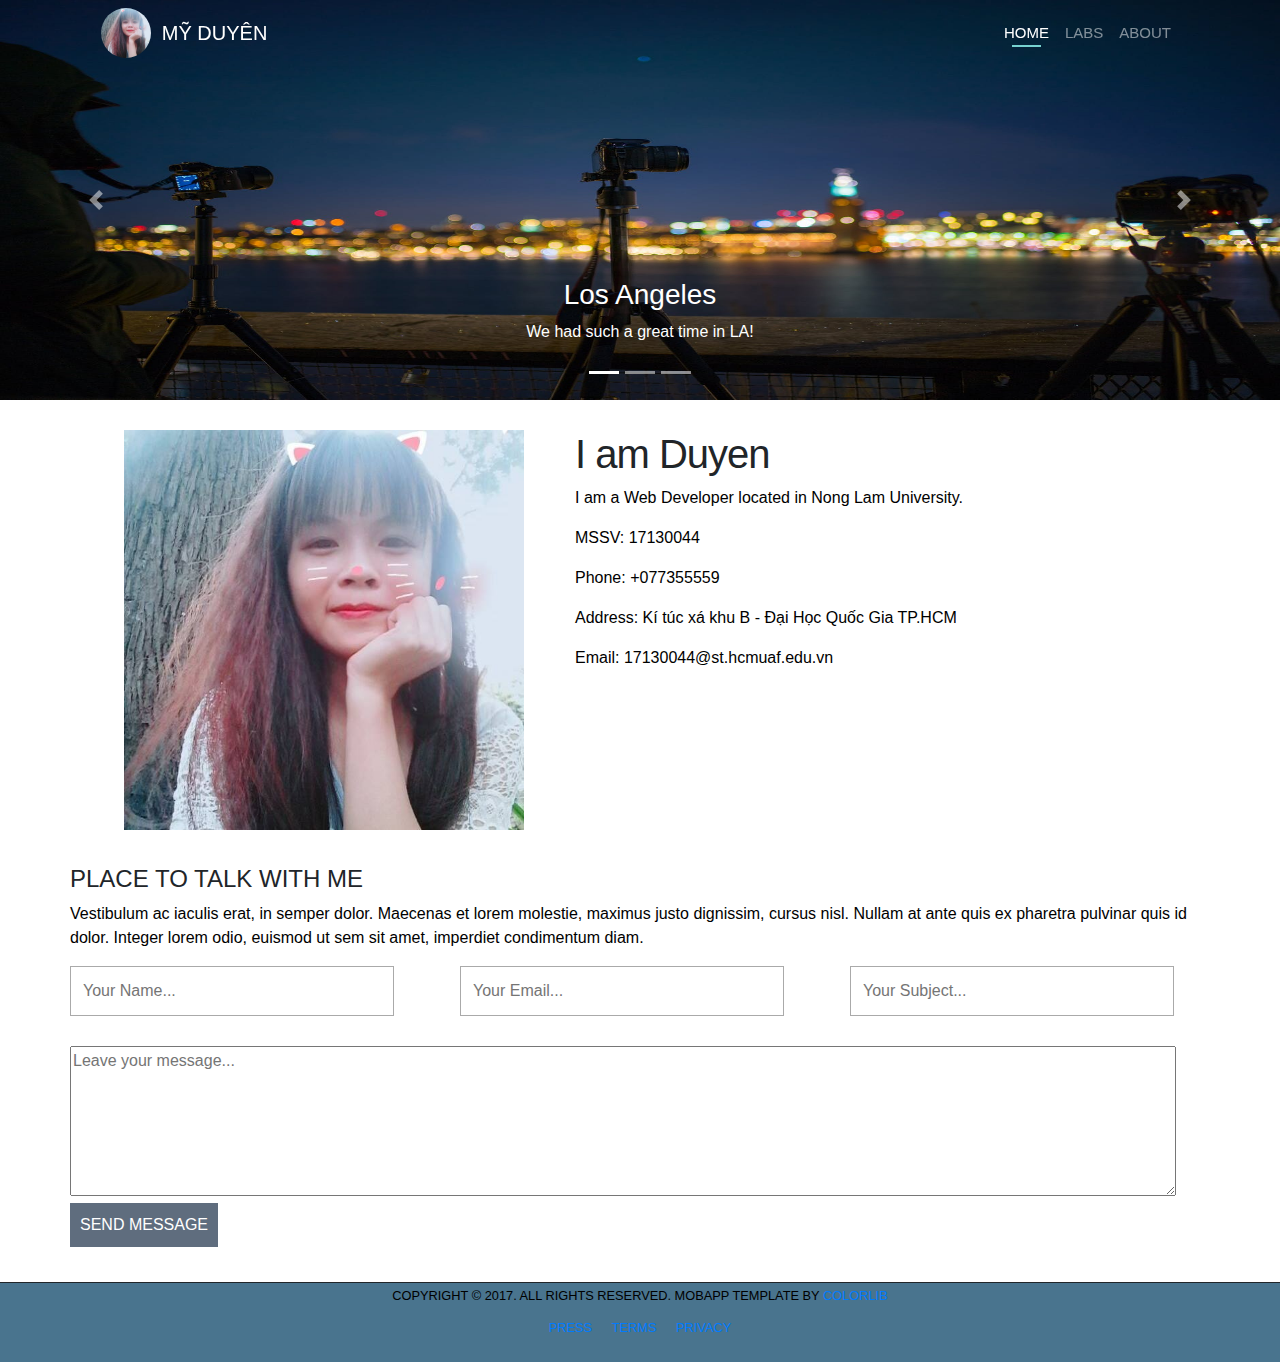
<file: index.html>
<!doctype html>
<html lang="en">

<head>
    <title>GTNM</title>
    <!-- Required meta tags -->
    <meta charset="utf-8">
    <meta name="viewport" content="width=device-width, initial-scale=1, shrink-to-fit=no">
    <meta name="description" content="Mobland - Mobile App Landing Page Template">
    <meta name="keywords" content="HTML5, bootstrap, mobile, app, landing, ios, android, responsive">

    <!-- Font -->
    <!--    <link rel="dns-prefetch" href="//fonts.googleapis.com">-->
    <!--    <link href="https://fonts.googleapis.com/css?family=Rubik:300,400,500" rel="stylesheet">-->

    <!-- Bootstrap CSS -->
    <!-- Themify Icons -->
    <!--    <link rel="stylesheet" href="css/themify-icons.css">-->
    <!-- Owl carousel -->
    <!--    <link rel="stylesheet" href="css/owl.carousel.min.css">-->
    <!-- Main css -->
    <link href="css/style.css" rel="stylesheet">
    <link rel="stylesheet" href="css/bootstrap.min.css">
    <link rel="stylesheet" href="https://maxcdn.bootstrapcdn.com/bootstrap/4.3.1/css/bootstrap.min.css">
    <script src="https://ajax.googleapis.com/ajax/libs/jquery/3.4.1/jquery.min.js"></script>
    <script src="https://cdnjs.cloudflare.com/ajax/libs/popper.js/1.14.7/umd/popper.min.js"></script>
    <script src="https://maxcdn.bootstrapcdn.com/bootstrap/4.3.1/js/bootstrap.min.js"></script>

    <!--    //-->
</head>

<body data-spy="scroll" data-target="#navbar" data-offset="30">

<!-- Nav Menu -->

<div class="nav-menu fixed-top" style="padding: 0px !important">
    <div class="container">
        <div class="row">
            <div class="col-md-12">
                <nav class="navbar navbar-dark navbar-expand-lg">
                    <img src="images/about/logo.jpg" height="50" width="50" style="border-radius: 50%"/>
                    <a class="navbar-brand" href="index.html" style=" margin-left: 1%">MỸ DUYÊN</a>
                    <button class="navbar-toggler" type="button" data-toggle="collapse" data-target="#navbar"
                            aria-controls="navbar" aria-expanded="false" aria-label="Toggle navigation"><span
                            class="navbar-toggler-icon"></span></button>
                    <div class="collapse navbar-collapse" id="navbar">
                        <ul class="navbar-nav ml-auto">
                            <li class="nav-item"><a class="nav-link active" href="#home">HOME </span></a>
                            </li>
                            <li class="nav-item"><a class="nav-link" href="html/Lab1.html">LABS</a></li>
                            <li class="nav-item"><a class="nav-link" href="html/about.html">ABOUT</a></li>
                            <!--                            <li class="nav-item"><a href="#"-->
                            <!--                                                    class="btn btn-outline-light my-3 my-sm-0 ml-lg-3">Download</a></li>-->
                        </ul>
                    </div>
                </nav>
            </div>
        </div>
    </div>
</div>

<header class="bg-gradient" id="home" style="padding: 0px !important">
    <div id="demo" class="carousel slide" data-ride="carousel">
        <ul class="carousel-indicators">
            <li data-target="#demo" data-slide-to="0" class="active"></li>
            <li data-target="#demo" data-slide-to="1"></li>
            <li data-target="#demo" data-slide-to="2"></li>
        </ul>
        <div class="carousel-inner">
            <div class="carousel-item active">
                <img src="images/background-image.jpeg" alt="Los Angeles" width="100%" height="400">
                <div class="carousel-caption">
                    <h3>Los Angeles</h3>
                    <p style="color: white">We had such a great time in LA!</p>
                </div>
            </div>
            <div class="carousel-item">
                <img src="images/background-image.jpeg" alt="Chicago" width="100%" height="400">
                <div class="carousel-caption">
                    <h3>Chicago</h3>
                    <p style="color: white">Thank you, Chicago!</p>
                </div>
            </div>
            <div class="carousel-item">
                <img src="images/background-image.jpeg" alt="New York" width="100%" height="400">
                <div class="carousel-caption">
                    <h3>New York</h3>
                    <p style="color: white">We love the Big Apple!</p>
                </div>
            </div>
        </div>
        <a class="carousel-control-prev" href="#demo" data-slide="prev">
            <span class="carousel-control-prev-icon"></span>
        </a>
        <a class="carousel-control-next" href="#demo" data-slide="next">
            <span class="carousel-control-next-icon"></span>
        </a>
    </div>
</header>


<div class="content" style="margin-top: 30px;
    margin-left: 50px;">
    <div class="row" style="">
        <div class="col-md-5">
            <img src="images/about/logo.jpg" height="400" width="400" style="margin-left: 15%"/>
        </div>
        <div class="col-md-7">
            <div class="about-me wow slideInLeft">
                <div class="about-me-title">
                    <h1><span class="point">I am Duyen</span></h1>
                </div>
                <div class="about-me-text">
                    <div class="opacity-box">
                        <p>I am a Web Developer located in Nong Lam University.</p>
                    </div>
                </div>
                <div class="about-me-info">
                    <p>
                        <span class="span-title">MSSV:</span>
                        <span>17130044</span>
                    </p>
                    <p>
                        <span class="span-title">Phone:</span>
                        <span>+077355559</span>
                    </p>
                    <p>
                        <span class="span-title">Address:</span>
                        <span> Kí túc xá khu B - Đại Học Quốc Gia
                            TP.HCM</span>
                    </p>
                    <p>
                        <span class="span-title">Email:</span>
                        <span> 17130044@st.hcmuaf.edu.vn</span>
                    </p>
                    <p>
                        <span style="color: #1b1e21"><i class="fab fa-facebook-f"></i></span>
                        <i class="fab fa-facebook-f"></i>
                    </p>
                </div>
            </div>
        </div>
    </div>
</div>
</div>
<div class="container" style="padding: 35px 0px">
    <div class="page-section" id="contact">
        <div class="row">
            <div class="col-md-12">
                <h4 class="widget-title">PLACE TO TALK WITH ME</h4>
                <p>Vestibulum ac iaculis erat, in semper dolor. Maecenas et lorem molestie, maximus justo
                    dignissim, cursus nisl. Nullam at ante quis ex pharetra pulvinar quis id dolor. Integer
                    lorem odio, euismod ut sem sit amet, imperdiet condimentum diam.</p>
            </div>
        </div>
        <div class="row">
            <form action="#" method="post" class="contact-form" style="display: flex;width: 100%">
                <fieldset class="col-md-4 col-sm-6" style="width: 33%">
                    <input type="text" id="your-name" placeholder="Your Name..."
                           style="outline: 0;border: 1px solid #aaaaaa;padding: 12px; color: #999999;margin-bottom: 30px;width: 90%;">
                </fieldset>
                <fieldset class="col-md-4 col-sm-6" style="width: 33%">
                    <input type="text" id="email" placeholder="Your Email..."
                           style="outline: 0;border: 1px solid #aaaaaa;padding: 12px; color: #999999;margin-bottom: 30px;width: 90%;">
                </fieldset>
                <fieldset class="col-md-4 col-sm-6" style="width: 33%">
                    <input type="text" id="subject" placeholder="Your Subject..."
                           style="outline: 0;border: 1px solid #aaaaaa;padding: 12px; color: #999999;margin-bottom: 30px;width: 90%;">
                </fieldset>

            </form>
            <fieldset class="col-md-12 col-sm-12" style="width: 100%">
                    <textarea name="message" id="message" cols="30" rows="6"
                              placeholder="Leave your message..." style="width: 97%"></textarea>
            </fieldset>
            <fieldset class="col-md-12 col-sm-12">
                <input type="submit" class="button big default" value="Send Message" style="text-align: center;width: auto;padding: 10px;
    background: #5f6d7e;
    color: white;
    text-transform: uppercase;
    border: 0;">
            </fieldset>
        </div> <!-- .contact-form -->
    </div>

</div>


<!-- // end .section -->
<footer class="my-5 text-center" style="margin: 0 !important">
    <!-- Copyright removal is not prohibited! -->
    <p class="mb-2"><small>COPYRIGHT © 2017. ALL RIGHTS RESERVED. MOBAPP TEMPLATE BY <a href="https://colorlib.com">COLORLIB</a></small>
    </p>

    <small>
        <a href="#" class="m-2">PRESS</a>
        <a href="#" class="m-2">TERMS</a>
        <a href="#" class="m-2">PRIVACY</a>
    </small>
</footer>

<!-- jQuery and Bootstrap -->
<script src="js/jquery-3.2.1.min.js"></script>
<script src="js/bootstrap.bundle.min.js"></script>
<!-- Plugins JS -->
<script src="js/owl.carousel.min.js"></script>
<!-- Custom JS -->
<script src="js/script.js"></script>


</body>

</html>
</file>
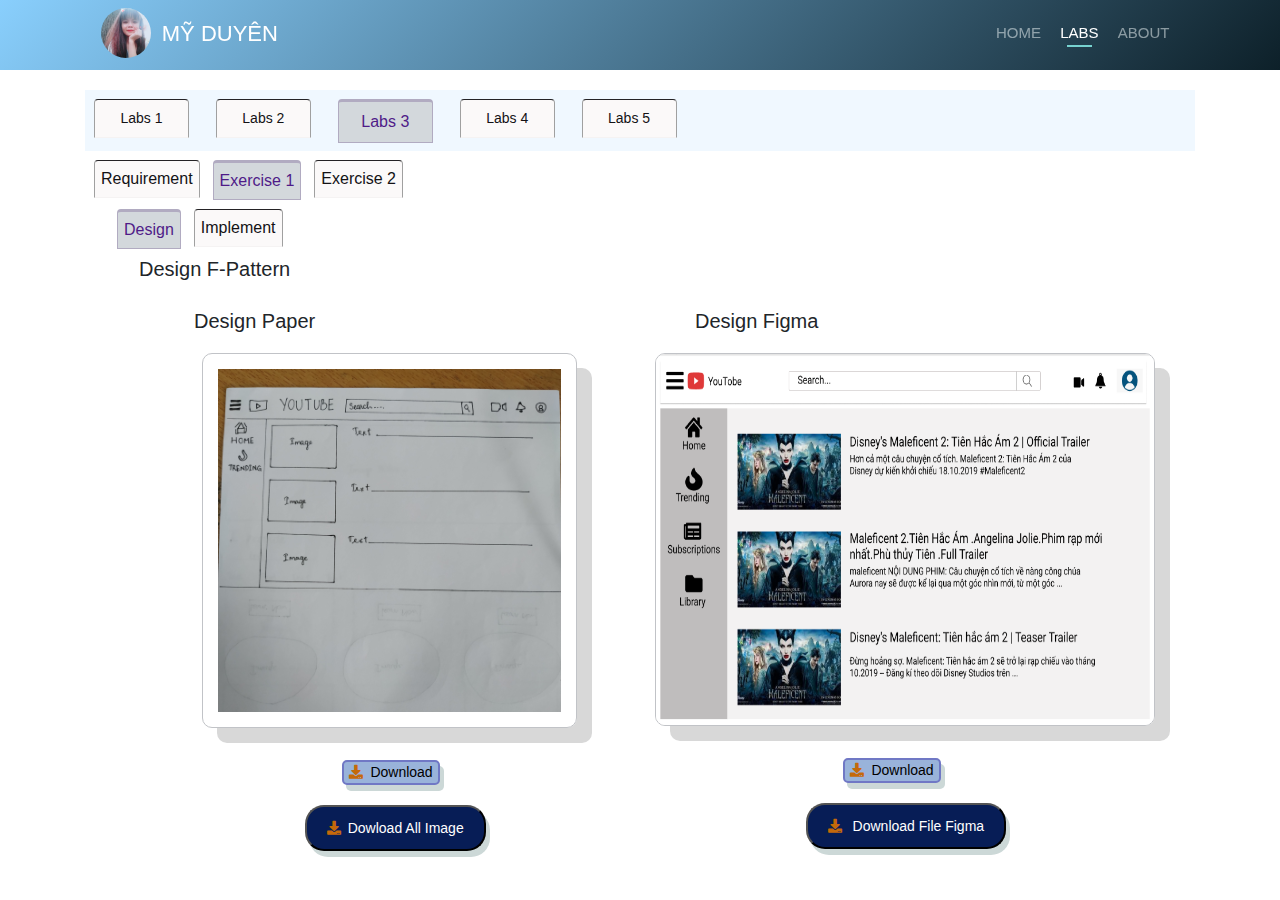
<file: html/ex1.html>
<!doctype html>
<html lang="en">
<head>
    <meta charset="UTF-8">
    <title>Bài Tập</title>
    <link href="https://fonts.googleapis.com/css?family=Rubik:300,400,500" rel="stylesheet">
    <link rel="dns-prefetch" href="//fonts.googleapis.com">

    <link rel="stylesheet" href="../css/bootstrap.min.css">
    <!--    <link rel="stylesheet" href="../css/owl.carousel.min.css">-->
    <link rel="stylesheet" href="../css/style.css">
    <!--    <link rel="stylesheet" href="../css/themify-icons.css">-->
    <link rel="stylesheet" href="../lib/fontawesome/css/all.min.css">
    <link rel="stylesheet" href="../css/labs3.css">


    <script src="../js/jquery-3.2.1.min.js"></script>
    <script src="../js/owl.carousel.min.js"></script>
    <script src="../js/script.js"></script>

</head>
<body>
<header class="bg-gradient" id="home">
    <div class="nav-menu fixed-top">
        <div class="container">
            <div class="row">
                <div class="col-md-12">
                    <nav class="navbar navbar-dark navbar-expand-lg">
                        <img src="../images/about/logo.jpg" height="50" width="50" style="border-radius: 50%"/>
                        <a class="navbar-brand" href="index.html" style="font-size: 22px; margin-left: 1%">MỸ DUYÊN</a>
                        <div class="collapse navbar-collapse" id="navbar">
                            <ul class="navbar-nav ml-auto">
                                <li class="nav-item"><a class="nav-link " href="../index.html">HOME <span
                                        class="sr-only">(current)</span></a>
                                </li>
                                <li class="nav-item"><a class="nav-link active" href="labs.html">LABS</a></li>
                                <li class="nav-item"><a class="nav-link" href="about.html">ABOUT</a></li>
                                <!--                                <li class="nav-item"><a href="#"-->
                                <!--                                                        class="btn btn-outline-light my-3 my-sm-0 ml-lg-3">Download</a>-->
                                <!--                                </li>-->
                            </ul>
                        </div>
                    </nav>
                </div>
            </div>
        </div>
    </div>
</header>

<div class="section light-bg">
    <div class="container">
        <ul class="nav nav-tabs nav-justified" role="tablist" style="padding: 8px; background-color: aliceblue;">
            <li class="nav-item">
                <a class="nav-link " href="Lab1.html">Labs 1</a>
            </li>
            <li class="nav-item">
                <a class="nav-link " href="Lab2.html">Labs 2</a>
            </li>
            <li class="nav-item">
                <a class="nav-link active" data-toggle="tab" href="#Labs3">Labs 3</a>
            </li>
            <li class="nav-item">
                <a class="nav-link" href="Lab4.html">Labs 4</a>
            </li>
            <li class="nav-item">
                <a class="nav-link" href="Lab5.html">Labs 5</a>
            </li>
        </ul>
        <div class="tab-content">
            <!--tuan 3-->
            <div class="tab-pane fade active show" id="Labs3">
                <!--            requirement,    ex1,ex2-->
                <div class="contan">
                    <ul class=" nav nav-tabs" role="tablist">
                        <li class="nav-item">
                            <a class="nav-link them"
                               href="Lab3.html">Requirement</a>
                        </li>
                        <li class="nav-item">
                            <a class="nav-link active them" data-toggle="tab"
                               href="#ex1week3">Exercise 1</a>
                        </li>
                        <li class="nav-item">
                            <a class="nav-link them"
                               href="ex2.html">Exercise 2</a>
                        </li>
                    </ul>
                    <div class="tab-content">
                        <!--                        requirement-->
                        <!--                        ex1-->
                        <div id="ex1week3" class="container tab-pane fade active show">
                            <div class="contan">
                                <ul class=" nav nav-tabs" role="tablist">
                                    <li class="nav-item">
                                        <a class="nav-link active them" data-toggle="tab"
                                           href="#designex1">Design</a>
                                    </li>

                                    <li class="nav-item">
                                        <a class="nav-link items them" data-toggle="tab"
                                           href="#implementex1">Implement</a>
                                    </li>
                                </ul>
                                <div class="tab-content">
                                    <div id="designex1" class="container tab-pane fade active show">
                                        <h4>Design F-Pattern</h4>
                                        <div class="bound" style="display: flex">
                                            <div class="col-md-6">
                                                <h4 style="margin: 1em 2em;">Design Paper</h4>
                                                <div class="designleft">
                                                    <img src="../images/youtobe.jpg" height="375" width="auto"
                                                         style="padding: 15px"/>
                                                </div>
                                                <a href="../images/youtobe.jpg" download="youtobe.jpg">
                                                    <button type="button" class="inner-d"
                                                            style="border-radius: 5px; background: #99b3da;border: 2px solid #7078c5;padding: 0px 5px;font-size: 14px">
                                                        <i
                                                                class="fa fa-download do-i"
                                                                style="color: #c5690a !important;margin-right: 7px;"></i>Download
                                                    </button>
                                                </a>
                                                <button class="button"
                                                        style="margin-left: 32%!important;margin-top: 20px"><a
                                                        href="../images/youtobe.jpg"
                                                        download="../images/youtobe.jpg"
                                                        title="down"> <i
                                                        class="fa fa-download do-i"
                                                        style="color: #c5690a !important;margin-right: 7px;"></i>Dowload
                                                    All Image</a>
                                                </button>
                                            </div>
                                            <div class="col-md-6">
                                                <h4 style="margin: 1em 2em;">Design Figma</h4>
                                                <div class="designleft">
                                                    <img src="../images/image_labs3/image_f_pattern.PNG"
                                                         height="373" width="500"/>
                                                </div>
                                                <a href="../images/image_labs3/image_f_pattern.PNG" download="image_f_pattern.PNG">
                                                    <button type="button" class="inner-d"
                                                            style="border-radius: 5px; background: #99b3da;border: 2px solid #7078c5;padding: 0px 5px;font-size: 14px">
                                                        <i
                                                                class="fa fa-download do-i"
                                                                style="color: #c5690a !important;margin-right: 7px;"></i>Download
                                                    </button>
                                                </a>
                                                <button class="button"
                                                        style="margin-left: 32%!important;margin-top: 20px"><a
                                                        href="../images/figma/lab3_1.fig"
                                                        download="lab3_1.fig"
                                                        title="down"><i
                                                        class="fa fa-download do-i"
                                                        style="color: #c5690a !important;margin-right: 7px;"></i>
                                                    Download File Figma</a>
                                                </button>

                                            </div>


                                        </div>
                                    </div>
                                    <div id="implementex1" class="container tab-pane fade">
                                        <div class="bound">
                                            <h4>Implement</h4>
                                            <div class="row" id="youtube">
                                                <div class="col-md-3 youtube">
                                                    <ul>
                                                        <li><i class="fas fa-bars"></i></li>
                                                        <li><i class="fab fa-youtube" style="color: red"></i></li>
                                                        <li><a href="youtube.com">YOUTUBE</a></li>
                                                    </ul>
                                                </div>
                                                <div class="col-md-6 ">
                                                    <div class="search_contain">
                                                        <input type="text" placeholder="Search..."
                                                               class="search"
                                                               style="  width: 85%;margin: 20px 5px;border: 1px solid gainsboro">
                                                        <span style="background-color: #e7d9eb; background-color: #e7d9eb;padding: 3.9px 15px; margin-left: -10px; border: 1px solid gainsboro ">
                                                            <i class="fas fa-search"></i></span>
                                                    </div>
                                                </div>
                                                <div class="col-md-3 youtube">
                                                    <ul style="float: right;">
                                                        <li><i class="fas fa-video"></i></li>
                                                        <li><i class="fas fa-bell"></i></li>
                                                        <li><i class="fas fa-user-circle" style="color: green"></i></li>
                                                    </ul>
                                                </div>
                                            </div>
                                            <div class="" id="cons">
                                                <div class="left col-md-1" style="background-color: #f3f3f3">
                                                    <ul>
                                                        <li><i class="fas fa-home"></i></li>
                                                        <li>HOME</li>
                                                        <li><i class="fas fa-fire"></i></i></li>
                                                        <li>TRENDING</li>
                                                        <li><i class="fas fa-newspaper"></i></i></li>
                                                        <li>SUBSCRIPTION</li>
                                                        <li><i class="fas fa-folder"></i></i></li>
                                                        <li>LIBRARY</li>
                                                    </ul>
                                                </div>
                                                <div class="right col-md-11" style="background-color: #f9f9f9">
                                                    <div class="row fim1">
                                                        <div class="col-md-4">
                                                            <img src="../images/images_labs3.jpg"
                                                                 height="140" width="auto"/>
                                                        </div>
                                                        <div class="col-md-7">
                                                            <p style="font-size: 16px"><strong>Disney's Maleficent 2:
                                                                Tiên Hắc Ám 2 | Official Trailer</strong></p>
                                                            <p style="font-size: 13px">Hơn cả một câu chuyện cổ tích.
                                                                Maleficent 2: Tiên Hắc Ám 2 của
                                                                Disney dự kiến khởi chiếu 18.10.2019 #Maleficent2</p>
                                                        </div>
                                                    </div>
                                                    <div class="row fim2">
                                                        <div class="col-md-4">
                                                            <img src="../images/images_labs3.jpg"
                                                                 height="140" width="auto"/>
                                                        </div>
                                                        <div class="col-md-7">
                                                            <p style="font-size: 16px"><strong>Maleficent 2.Tiên Hắc Ám
                                                                .Angelina Jolie.Phim rạp mới nhất.Phù thủy Tiên .Full
                                                                Trailer

                                                            </strong></p>
                                                            <p style="font-size: 13px">maleficent NỘI DUNG PHIM: Câu
                                                                chuyện cổ tích về nàng công chúa Aurora nay sẽ được kể
                                                                lại qua một góc nhìn mới, từ một góc ...</p>
                                                        </div>
                                                    </div>
                                                    <div class="row fim3">
                                                        <div class="col-md-4">
                                                            <img src="../images/images_labs3.jpg"
                                                                 height="140" width="auto"/>
                                                        </div>
                                                        <div class="col-md-7">
                                                            <p style="font-size: 16px"><strong>Disney's Maleficent: Tiên
                                                                hắc ám 2 | Teaser Trailer

                                                            </strong></p>
                                                            <p style="font-size: 13px">
                                                                Đừng hoảng sợ. Maleficent: Tiên hắc ám 2 sẽ trở lại rạp
                                                                chiếu vào tháng 10.2019 -- Đăng kí theo dõi Disney
                                                                Studios trên ...</p>

                                                        </div>
                                                    </div>
                                                </div>
                                            </div>
                                        </div>
                                        <button class="bton"><a href="ex1.html.html" download="labs.html" title="down">Download
                                            Source HTML</a>
                                        </button>
                                    </div>
                                </div>
                            </div>
                        </div>
                        <!--                        ex2-->
                    </div>
                </div>
            </div>
            <!--tuan4-->
        </div>
    </div>


</div>


<script src="https://code.jquery.com/jquery-3.2.1.slim.min.js"
        integrity="sha384-KJ3o2DKtIkvYIK3UENzmM7KCkRr/rE9/Qpg6aAZGJwFDMVNA/GpGFF93hXpG5KkN"
        crossorigin="anonymous"></script>
<script src="https://cdnjs.cloudflare.com/ajax/libs/popper.js/1.12.9/umd/popper.min.js"
        integrity="sha384-ApNbgh9B+Y1QKtv3Rn7W3mgPxhU9K/ScQsAP7hUibX39j7fakFPskvXusvfa0b4Q"
        crossorigin="anonymous"></script>
<script src="https://maxcdn.bootstrapcdn.com/bootstrap/4.0.0/js/bootstrap.min.js"
        integrity="sha384-JZR6Spejh4U02d8jOt6vLEHfe/JQGiRRSQQxSfFWpi1MquVdAyjUar5+76PVCmYl"
        crossorigin="anonymous"></script>
<!--<script src="../js/jquery-3.2.1.min.js"></script>-->
<!--<script src="../js/owl.carousel.min.js"></script>-->
<!--<script src="../js/script.js"></script>-->
<!--<script src="../js/bootstrap.bundle.min.js"></script>-->
</body>
</html>
</file>
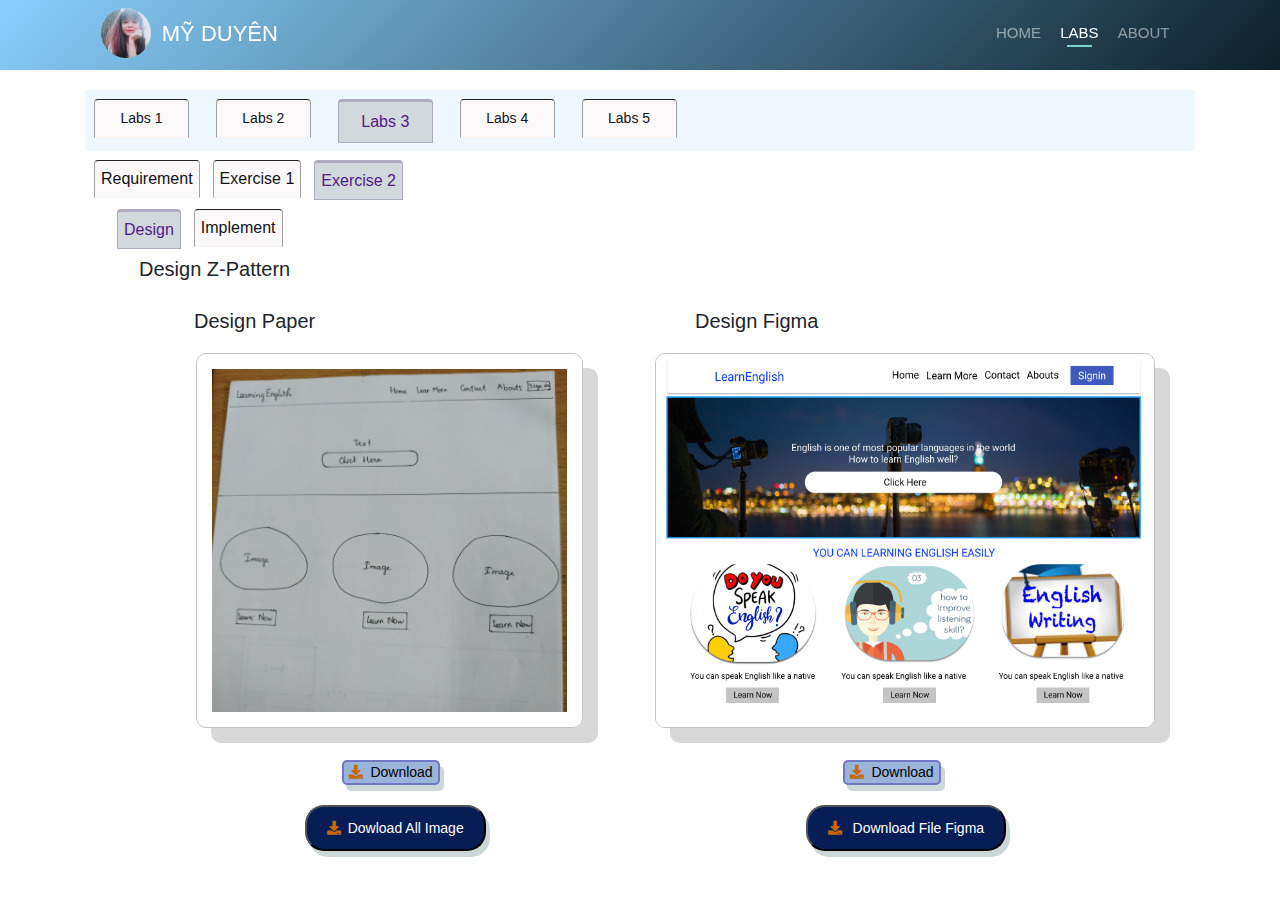
<file: html/ex2.html>
<!doctype html>
<html lang="en">
<head>
    <meta charset="UTF-8">
    <meta name="viewport"
          content="width=device-width, user-scalable=no, initial-scale=1.0, maximum-scale=1.0, minimum-scale=1.0">
    <meta http-equiv="X-UA-Compatible" content="ie=edge">
    <meta name="viewport" content="width=device-width, initial-scale=1, shrink-to-fit=no">
    <meta name="description" content="Mobland - Mobile App Landing Page Template">
    <meta name="keywords" content="HTML5, bootstrap, mobile, app, landing, ios, android, responsive">
    <title>Bài Tập</title>
    <link href="https://fonts.googleapis.com/css?family=Rubik:300,400,500" rel="stylesheet">
    <link rel="dns-prefetch" href="//fonts.googleapis.com">

    <link rel="stylesheet" href="../css/bootstrap.min.css">
    <link rel="stylesheet" href="../css/owl.carousel.min.css">
    <link rel="stylesheet" href="../css/style.css">
    <link rel="stylesheet" href="../css/themify-icons.css">
    <link rel="stylesheet" href="../lib/fontawesome/css/all.min.css">

    <script src="../js/jquery-3.2.1.min.js"></script>
    <script src="../js/owl.carousel.min.js"></script>
    <script src="../js/script.js"></script>
    <script src="../js/bootstrap.bundle.min.js"></script>
    <link rel="stylesheet" href="../css/labs.css">
    <script src="../js/labs.js"></script>
    <link rel="stylesheet" href="../css/labs3.css">


</head>
<body>
<header class="bg-gradient" id="home">
    <div class="nav-menu fixed-top">
        <div class="container">
            <div class="row">
                <div class="col-md-12">
                    <nav class="navbar navbar-dark navbar-expand-lg">
                        <img src="../images/about/logo.jpg" height="50" width="50" style="border-radius: 50%"/>
                        <a class="navbar-brand" href="index.html" style="font-size: 22px; margin-left: 1%">MỸ DUYÊN</a>
                        <div class="collapse navbar-collapse" id="navbar">
                            <ul class="navbar-nav ml-auto">
                                <li class="nav-item"><a class="nav-link " href="../index.html">HOME <span
                                        class="sr-only">(current)</span></a>
                                </li>
                                <li class="nav-item"><a class="nav-link active" href="labs.html">LABS</a></li>
                                <li class="nav-item"><a class="nav-link" href="about.html">ABOUT</a></li>
                                <!--                                <li class="nav-item"><a href="#"-->
                                <!--                                                        class="btn btn-outline-light my-3 my-sm-0 ml-lg-3">Download</a>-->
                                <!--                                </li>-->
                            </ul>
                        </div>
                    </nav>
                </div>
            </div>
        </div>
    </div>
</header>

<div class="section light-bg">
    <div class="container">
        <ul class="nav nav-tabs nav-justified" role="tablist" style="padding: 8px; background-color: aliceblue;">
            <li class="nav-item">
                <a class="nav-link " href="Lab1.html">Labs 1</a>
            </li>
            <li class="nav-item">
                <a class="nav-link " href="Lab2.html">Labs 2</a>
            </li>
            <li class="nav-item">
                <a class="nav-link active" data-toggle="tab" href="#Labs3">Labs 3</a>
            </li>
            <li class="nav-item">
                <a class="nav-link" href="Lab4.html">Labs 4</a>
            </li>
            <li class="nav-item">
                <a class="nav-link" href="Lab5.html">Labs 5</a>
            </li>
        </ul>
        <div class="tab-content">
            <!--tuan 3-->
            <div class="tab-pane fade active show" id="Labs3">
                <!--            requirement,    ex1,ex2-->
                <div class="contan">
                    <ul class=" nav nav-tabs" role="tablist">
                        <li class="nav-item">
                            <a class="nav-link ac them"
                               href="Lab3.html">Requirement</a>
                        </li>
                        <li class="nav-item">
                            <a class="nav-link  them"
                               href="ex1.html">Exercise 1</a>
                        </li>

                        <li class="nav-item">
                            <a class="nav-link active them" data-toggle="tab"
                               href="#ex2week3">Exercise 2</a>
                        </li>
                    </ul>
                    <div class="tab-content">
                        <!--                        requirement-->
                        <!--                        ex1-->
                        <!--                        ex2-->
                        <div id="ex2week3" class="container tab-pane fade active show">
                            <div class="contan">
                                <ul class=" nav nav-tabs" role="tablist">
                                    <li class="nav-item">
                                        <a class="nav-link active them" data-toggle="tab"
                                           href="#designex2">Design</a>
                                    </li>

                                    <li class="nav-item ">
                                        <a class="nav-link items them" data-toggle="tab"
                                           href="#implementex2">Implement</a>
                                    </li>
                                </ul>
                                <div class="tab-content">

                                    <div id="designex2" class="container tab-pane fade active show">
                                        <h4>Design Z-Pattern</h4>
                                        <div class="bound" style="display: flex">
                                            <div class="col-md-6">
                                                <h4 style="margin: 1em 2em;">Design Paper</h4>
                                                <div class="designleft">
                                                    <img src="../images/learnEngl.jpg" height="375" width="387"
                                                         style="padding: 15px"/>
                                                </div>
                                                <a href="../images/learnEngl.jpg" download="learnEngl.jpg">
                                                    <button type="button" class="inner-d"
                                                            style="border-radius: 5px; background: #99b3da;border: 2px solid #7078c5;padding: 0px 5px;font-size: 14px">
                                                        <i
                                                                class="fa fa-download do-i"
                                                                style="color: #c5690a !important;margin-right: 7px;"></i>Download
                                                    </button>
                                                </a>
                                                <button class="button"
                                                        style="margin-left: 32%!important;margin-top: 20px"><a
                                                        href="../images/learnEngl.jpg"
                                                        download="../images/learnEngl.jpg"
                                                        title="down"><i
                                                        class="fa fa-download do-i"
                                                        style="color: #c5690a !important;margin-right: 7px;"></i>Dowload
                                                    All Image</a></button>
                                            </div>

                                            <div class="col-md-6">
                                                <h4 style="margin: 1em 2em;">Design Figma</h4>
                                                <div class="designleft">
                                                    <img src="../images/image_labs3/image_z_pattern.PNG" height="375"
                                                         width="500"/>
                                                </div>
                                                <a href="../images/image_labs3/image_z_pattern.PNG"
                                                   download="image_z_pattern.PNG.jpg">
                                                    <button type="button" class="inner-d"
                                                            style="border-radius: 5px; background: #99b3da;border: 2px solid #7078c5;padding: 0px 5px;font-size: 14px">
                                                        <i
                                                                class="fa fa-download do-i"
                                                                style="color: #c5690a !important;margin-right: 7px;"></i>Download
                                                    </button>
                                                </a>
                                                <button class="button"
                                                        style="margin-left: 32%!important;margin-top: 20px"><a
                                                        href="../images/figma/lab3_2.fig"
                                                        download="lab3_2.fig"
                                                        title="down"><i
                                                        class="fa fa-download do-i"
                                                        style="color: #c5690a !important;margin-right: 7px;"></i>
                                                    Download File Figma</a>
                                                </button>
                                            </div>
                                        </div>
                                    </div>
                                    <div id="implementex2" class="container tab-pane fade">
                                        <div class="bound">
                                            <h4>Implement</h4>
                                            <div class="row" id="z_pattern_head">
                                                <div class="col-md-3" style="margin-top: 20px;">
                                                    <h4>LearnEnglish</h4>
                                                </div>
                                                <div class="col-md-9" style="margin-top: 20px;">
                                                    <ul>
                                                        <li><a href="#">Home</a></li>
                                                        <li><a href="#">Learn More</a></li>
                                                        <li><a href="#">Contact</a></li>
                                                        <li><a href="#">Abouts</a></li>
                                                        <li class="signin"><a href="#">Signin</a></li>
                                                    </ul>
                                                </div>
                                            </div>
                                            <div class="" id="bgr_image">
                                                <img src="../images/background-image.jpeg" height="300px"
                                                     width="1000px" style="position: relative"/>
                                                <div class="pos_learn">
                                                    <p>English is one of most popular languages in the world</p>
                                                    <p>How to learn English well?</p>
                                                    <p class="click">Click Here</p>
                                                </div>
                                            </div>
                                            <h4 style="margin-top: 2em; text-align: center;"></h4>
                                            <div id="z_pattern_body">
                                                <div class="step_one ">
                                                    <img src="../images/image_labs3/image_z_pattern_speak.jpg"
                                                         height="200px" width="250px"/>
                                                    <div class="step">
                                                        <p>You can speak English like a native</p>
                                                        <button class="learn">Learn now</button>
                                                    </div>

                                                </div>
                                                <div class="step_true ">
                                                    <img src="../images/image_labs3/image_z_pattern_listen.jpg"
                                                         height="200px" width="250px"/>
                                                    <div class="step">
                                                        <p>You can listen English like a native</p>
                                                        <button class="learn">Learn now</button>
                                                    </div>
                                                </div>
                                                <div class="step_three">
                                                    <img src="../images/image_labs3/image_z_pateern_write.jpg"
                                                         height="200px" width="250px"/>
                                                    <div class="step">
                                                        <p>You can write English like a native</p>
                                                        <button class="learn">Learn now</button>
                                                    </div>
                                                </div>
                                            </div>
                                        </div>
                                        <button class="bton"><a href="ex2.html.html" download="labs.html" title="down">Download
                                            Source HTML</a>
                                        </button>
                                    </div>
                                </div>
                            </div>
                        </div>
                    </div>
                </div>
                <!--tuan4-->
            </div>
        </div>


    </div>


    <script src="https://code.jquery.com/jquery-3.2.1.slim.min.js"
            integrity="sha384-KJ3o2DKtIkvYIK3UENzmM7KCkRr/rE9/Qpg6aAZGJwFDMVNA/GpGFF93hXpG5KkN"
            crossorigin="anonymous"></script>
    <script src="https://cdnjs.cloudflare.com/ajax/libs/popper.js/1.12.9/umd/popper.min.js"
            integrity="sha384-ApNbgh9B+Y1QKtv3Rn7W3mgPxhU9K/ScQsAP7hUibX39j7fakFPskvXusvfa0b4Q"
            crossorigin="anonymous"></script>
    <script src="https://maxcdn.bootstrapcdn.com/bootstrap/4.0.0/js/bootstrap.min.js"
            integrity="sha384-JZR6Spejh4U02d8jOt6vLEHfe/JQGiRRSQQxSfFWpi1MquVdAyjUar5+76PVCmYl"
            crossorigin="anonymous"></script>
    <!--<script src="../js/jquery-3.2.1.min.js"></script>-->
    <!--<script src="../js/owl.carousel.min.js"></script>-->
    <!--<script src="../js/script.js"></script>-->
    <!--<script src="../js/bootstrap.bundle.min.js"></script>-->
</body>
</html>
</file>
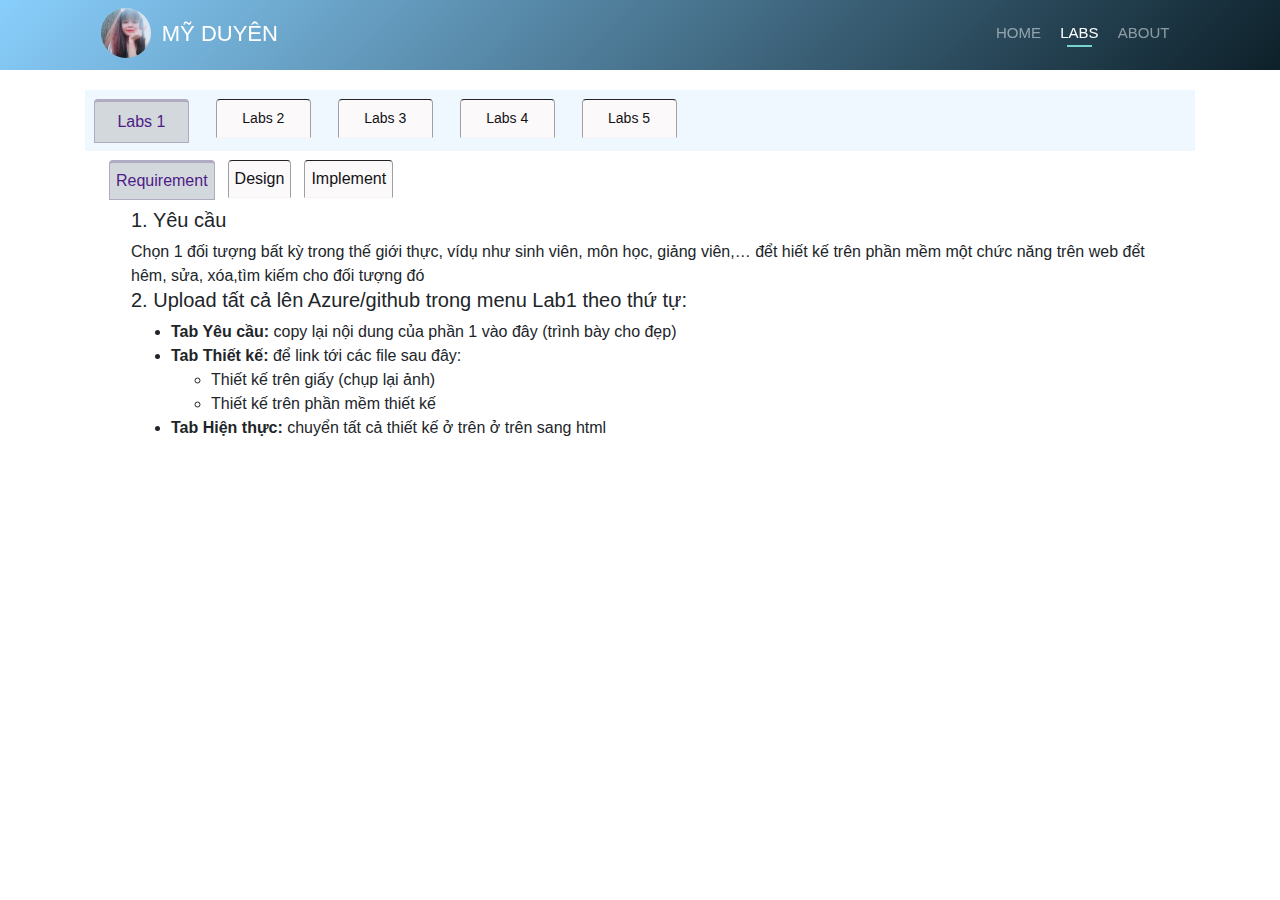
<file: html/Lab1.html>
<!doctype html>
<html lang="en">
<head>
    <meta charset="UTF-8">
    <meta name="viewport"
          content="width=device-width, user-scalable=no, initial-scale=1.0, maximum-scale=1.0, minimum-scale=1.0">
    <meta http-equiv="X-UA-Compatible" content="ie=edge">
    <meta name="viewport" content="width=device-width, initial-scale=1, shrink-to-fit=no">
    <meta name="description" content="Mobland - Mobile App Landing Page Template">
    <meta name="keywords" content="HTML5, bootstrap, mobile, app, landing, ios, android, responsive">
    <title>Bài Tập</title>
    <link href="https://fonts.googleapis.com/css?family=Rubik:300,400,500" rel="stylesheet">
    <link rel="dns-prefetch" href="//fonts.googleapis.com">

    <link rel="stylesheet" href="../css/bootstrap.min.css">
    <link rel="stylesheet" href="../css/owl.carousel.min.css">
    <link rel="stylesheet" href="../css/style.css">
    <link rel="stylesheet" href="../css/themify-icons.css">
    <link rel="stylesheet" href="../lib/fontawesome/css/all.min.css">

    <script src="../js/jquery-3.2.1.min.js"></script>
    <script src="../js/owl.carousel.min.js"></script>
    <script src="../js/script.js"></script>
    <script src="../js/bootstrap.bundle.min.js"></script>
    <link rel="stylesheet" href="../css/labs.css">
    <script src="../js/labs.js"></script>


</head>
<body>
<header class="bg-gradient" id="home">
    <div class="nav-menu fixed-top">
        <div class="container">
            <div class="row">
                <div class="col-md-12">
                    <nav class="navbar navbar-dark navbar-expand-lg">
                        <img src="../images/about/logo.jpg" height="50" width="50" style="border-radius: 50%"/>
                        <a class="navbar-brand" href="index.html" style="font-size: 22px; margin-left: 1%">MỸ DUYÊN</a>
                        <!--                        <button class="navbar-toggler" type="button" data-toggle="collapse" data-target="#navbar"-->
                        <!--                                aria-controls="navbar" aria-expanded="false" aria-label="Toggle navigation"><span-->
                        <!--                                class="navbar-toggler-icon"></span></button>-->
                        <div class="collapse navbar-collapse" id="navbar">
                            <ul class="navbar-nav ml-auto">
                                <li class="nav-item"><a class="nav-link " href="../index.html">HOME <span
                                        class="sr-only">(current)</span></a>
                                </li>
                                <li class="nav-item"><a class="nav-link active" href="labs.html">LABS</a></li>
                                <li class="nav-item"><a class="nav-link" href="about.html">ABOUT</a></li>
                                <!--                                <li class="nav-item"><a href="#"-->
                                <!--                                                        class="btn btn-outline-light my-3 my-sm-0 ml-lg-3">Download</a></li>-->
                            </ul>
                        </div>
                    </nav>
                </div>
            </div>
        </div>
    </div>
</header>

<div class="section light-bg">
    <div class="container">
        <ul class="nav nav-tabs nav-justified" role="tablist" style="padding: 8px; background-color: aliceblue;">
            <li class="nav-item">
                <a class="nav-link active" data-toggle="tab" href="#Labs1">Labs 1</a>
            </li>
            <li class="nav-item">
                <a class="nav-link " href="Lab2.html">Labs 2</a>
            </li>
            <li class="nav-item">
                <a class="nav-link" href="Lab3.html">Labs 3</a>
            </li>
            <li class="nav-item">
                <a class="nav-link" href="Lab4.html">Labs 4</a>
            </li>
            <li class="nav-item">
                <a class="nav-link" href="Lab5.html">Labs 5</a>
            </li>
        </ul>
        <div class="tab-content">
            <!-- tuan 1-->
            <div id="Labs1" class="container tab-pane fade active show">
                <div class="contan">
                    <ul class=" nav nav-tabs" role="tablist">
                        <li class="nav-item items">
                            <a class="nav-link active them" data-toggle="tab"
                               href="#requirement">Requirement</a>
                        </li>

                        <li class="nav-item items">
                            <a class="nav-link them" data-toggle="tab" href="#design">Design</a>
                        </li>

                        <li class="nav-item">
                            <a class="nav-link items them" data-toggle="tab" href="#implement">Implement</a>
                        </li>
                    </ul>
                    <div class="tab-content">
                        <div id="requirement" class="container tab-pane fade active show">
                            <div class="bound">
                                <h4>1. Yêu cầu</h4>
                                <span class="contents">Chọn 1 đối tượng bất kỳ trong thế giới thực, vídụ như sinh viên, môn
                                    học, giảng viên,… đểt hiết kế trên phần mềm một chức năng trên web đểt hêm, sửa,
                                    xóa,tìm kiếm cho đối tượng đó</span>
                                <h4>2. Upload tất cả lên Azure/github trong menu Lab1 theo thứ tự: </h4>
                                <div class="rqcontainer">
                                    <ul class="rqul">
                                        <li class="rqli">
                                            <span><strong>Tab Yêu cầu:</strong> copy lại nội dung của phần 1 vào đây (trình
                                                bày cho đẹp)</span>
                                        </li>
                                        <li class="rqli">
                                            <span><strong>Tab Thiết kế:</strong> để link tới các file sau đây:</span>
                                            <ul class="abc">
                                                <li class="bca"><span>Thiết kế trên giấy (chụp lại ảnh)</span></li>
                                                <li class="bca"><span>Thiết kế trên phần mềm thiết kế</span></li>
                                            </ul>
                                        </li>
                                        <li class="rqli">
                                            <span><strong>Tab Hiện thực:</strong> chuyển tất cả thiết kế ở trên ở trên sang
                                                html</span>
                                        </li>
                                    </ul>
                                </div>
                            </div>
                        </div>
                        <div id="design" class="container tab-pane fade">
                            <div class="designimage" style="display: flex">
                                <div class="col-md-6">
                                    <h4 style="margin: 1em 2em">Design Paper</h4>
                                    <div class="designleft">
                                        <img src="../images/des.jpg" height="350" width="387" style="padding: 15px"/>
                                    </div>
                                    <a href="../images/des.jpg" download="des.jpg">
                                        <button type="button" class="inner-d"
                                                style="border-radius: 5px; background: #99b3da;border: 2px solid #7078c5;padding: 0px 5px;font-size: 14px">
                                            <i
                                                    class="fa fa-download do-i"
                                                    style="color: #c5690a !important;margin-right: 7px;"></i>Download
                                        </button>
                                    </a>
                                    <button class="button" style="margin-left: 32%!important;margin-top: 20px"><a
                                            href="../images/des.jpg" download="../images/des.jpg"
                                            title="down"><i
                                            class="fa fa-download do-i"
                                            style="color: #c5690a !important;margin-right: 7px;"></i>Download All Image</a>
                                    </button>
                                </div>
                                <div>
                                    <h4 style="margin: 1em 2em;">Design Figma</h4>
                                    <div class="designleft">
                                        <img src="../images/Capture.PNG" height="350" width="500"/>
                                    </div>
                                    <a href="../images/Capture.PNG" download="Capture.jpg">
                                        <button type="button" class="inner-d"
                                                style="border-radius: 5px; background: #99b3da;border: 2px solid #7078c5;padding: 0px 5px;font-size: 14px">
                                            <i
                                                    class="fa fa-download do-i"
                                                    style="color: #c5690a !important;margin-right: 7px;"></i>Download
                                        </button>
                                    </a>
                                    <button class="button" style="margin-left: 32%!important;margin-top: 20px"><a
                                            href="../images/figma/lab1.fig"
                                            download="lab1.fig"
                                            title="down"><i
                                            class="fa fa-download do-i"
                                            style="color: #c5690a !important;margin-right: 7px;"></i> Download File
                                        Figma</a>
                                    </button>
                                </div>


                            </div>
                        </div>
                        <div id="implement" class="container tab-pane fade">
                            <h4>Implement</h4>
                            <div class="contentImplement">
                                <div class="form">
                                    <div class="formAdd">
                                        <form class="contact" action="" method="post">
                                            <h4>Add</h4>
                                            <fieldset>
                                                <input placeholder="Name" type="text" tabindex="1" required
                                                       autofocus>
                                            </fieldset>
                                            <fieldset>
                                                <input placeholder="Author" type="email" tabindex="2"
                                                       required>
                                            </fieldset>
                                            <fieldset>
                                                <input placeholder="Caterory" type="tel"
                                                       tabindex="3" required>
                                            </fieldset>
                                            <fieldset>
                                                <input placeholder="Price" type="url"
                                                       tabindex="4" required>
                                            </fieldset>
                                            <fieldset>
                                                <input placeholder="Pages" type="url"
                                                       tabindex="4" required>
                                            </fieldset>
                                            <fieldset>
                                                <div class="bt">
                                                    <div class="btl">
                                                        <button name="submit" type="submit" id="contact-submit11"
                                                                data-submit="...Sending">Cancel
                                                        </button>
                                                    </div>
                                                    <div class="btr">
                                                        <button class="save" name="submit" type="submit"
                                                                id="contact-submit12"
                                                                data-submit="...Sending">Save
                                                        </button>
                                                    </div>
                                                </div>
                                            </fieldset>
                                        </form>
                                    </div>
                                    <div class="formEdit">
                                        <form class="contact" action="" method="post">
                                            <h4>Edit</h4>
                                            <fieldset>
                                                <input placeholder="Đắc Nhân Tâm" type="text" tabindex="1" required
                                                       autofocus>
                                            </fieldset>
                                            <fieldset>
                                                <input placeholder="Dale Camegie" type="email" tabindex="2"
                                                       required>
                                            </fieldset>
                                            <fieldset>
                                                <input placeholder="Self_help" type="tel"
                                                       tabindex="3" required>
                                            </fieldset>
                                            <fieldset>
                                                <input placeholder="100.000đ" type="url"
                                                       tabindex="4" required>
                                            </fieldset>
                                            <fieldset>
                                                <input placeholder="100" type="url"
                                                       tabindex="4" required>
                                            </fieldset>
                                            <fieldset>
                                                <div class="bt">
                                                    <div class="btl">
                                                        <button name="submit" type="submit" id="contact-submit13"
                                                                data-submit="...Sending">Cancel
                                                        </button>
                                                    </div>
                                                    <div class="btr">
                                                        <button class="save" name="submit" type="submit"
                                                                id="contact-submit14"
                                                                data-submit="...Sending">Save
                                                        </button>
                                                    </div>
                                                </div>
                                            </fieldset>
                                        </form>

                                    </div>
                                </div>
                            </div>
                            <div class="container contact">
                                <div class="menu">
                                    <h4 class="header">Books</h4>
                                    <input name="search" type="text" placeholder="Search...">
                                </div>
                                <table class="table" id="book-table">
                                    <thead>
                                    <tr>
                                        <th>ID</th>
                                        <th>Name</th>
                                        <th>Author</th>
                                        <th>Caterory</th>
                                        <th>Price</th>
                                        <th>Pages</th>
                                    </tr>
                                    <tbody>
                                    <tr>
                                        <td>1</td>
                                        <td>Đắc Nhân Tâm</td>
                                        <td>Fujiko Fujio</td>
                                        <td>Self_help</td>
                                        <td>100.000đ</td>
                                        <td>100</td>
                                        <td>
                                            <button type="button" class="btn btn-edit" data-toggle="modal"
                                                    data-target="#myModalEdit">
                                                <i class="fas fa-edit"></i>
                                            </button>
                                        </td>
                                        <td>
                                            <button type="button" class="btn btn-delete">
                                                <i class="fas fa-trash-alt"></i>
                                            </button>
                                        </td>
                                    </tr>
                                    <tr class="even">
                                        <td>2</td>
                                        <td>Đắc Nhân Tâm</td>
                                        <td>Fujiko Fujio</td>
                                        <td>Self_help</td>
                                        <td>100.000đ</td>
                                        <td>100</td>
                                        <td>
                                            <button type="button" class="btn btn-edit" data-toggle="modal"
                                                    data-target="#myModalEdit">
                                                <i class="fas fa-edit"></i>
                                            </button>
                                        </td>
                                        <td>
                                            <button type="button" class="btn btn-delete">
                                                <i class="fas fa-trash-alt"></i>
                                            </button>
                                        </td>
                                    </tr>
                                    <tr>
                                        <td>3</td>
                                        <td>Đắc Nhân Tâm</td>
                                        <td>Fujiko Fujio</td>
                                        <td>Self_help</td>
                                        <td>100.000đ</td>
                                        <td>100</td>
                                        <td>
                                            <button type="button" class="btn btn-edit" data-toggle="modal"
                                                    data-target="#myModalEdit">
                                                <i class="fas fa-edit"></i>
                                            </button>
                                        </td>
                                        <td>
                                            <button type="button" class="btn btn-delete">
                                                <i class="fas fa-trash-alt"></i>
                                            </button>
                                        </td>
                                    </tr>
                                    </tbody>
                                </table>
                                <div class="bt">
                                    <div class="btl">
                                        <button class="btn-delete" name="submit" type="submit" id="contact-submit16"
                                                data-submit="...Sending">Delete All
                                        </button>
                                    </div>
                                    <div class="btr">
                                        <button class="save" name="submit" type="submit" id="contact-submit15"
                                                data-submit="...Sending">Save
                                        </button>
                                    </div>
                                </div>
                            </div>
                            <button class="bton"><a href="Lab1.html.html" download="labs.html" title="down">Download
                                Source HTML</a>
                            </button>
                        </div>
                    </div>
                </div>
            </div>

            <!--tuan 3-->
            <!--tuan4-->
        </div>
    </div>


</div>


<script src="https://code.jquery.com/jquery-3.2.1.slim.min.js"
        integrity="sha384-KJ3o2DKtIkvYIK3UENzmM7KCkRr/rE9/Qpg6aAZGJwFDMVNA/GpGFF93hXpG5KkN"
        crossorigin="anonymous"></script>
<script src="https://cdnjs.cloudflare.com/ajax/libs/popper.js/1.12.9/umd/popper.min.js"
        integrity="sha384-ApNbgh9B+Y1QKtv3Rn7W3mgPxhU9K/ScQsAP7hUibX39j7fakFPskvXusvfa0b4Q"
        crossorigin="anonymous"></script>
<script src="https://maxcdn.bootstrapcdn.com/bootstrap/4.0.0/js/bootstrap.min.js"
        integrity="sha384-JZR6Spejh4U02d8jOt6vLEHfe/JQGiRRSQQxSfFWpi1MquVdAyjUar5+76PVCmYl"
        crossorigin="anonymous"></script>
<!--<script src="../js/jquery-3.2.1.min.js"></script>-->
<!--<script src="../js/owl.carousel.min.js"></script>-->
<!--<script src="../js/script.js"></script>-->
<!--<script src="../js/bootstrap.bundle.min.js"></script>-->
</body>
</html>
</file>
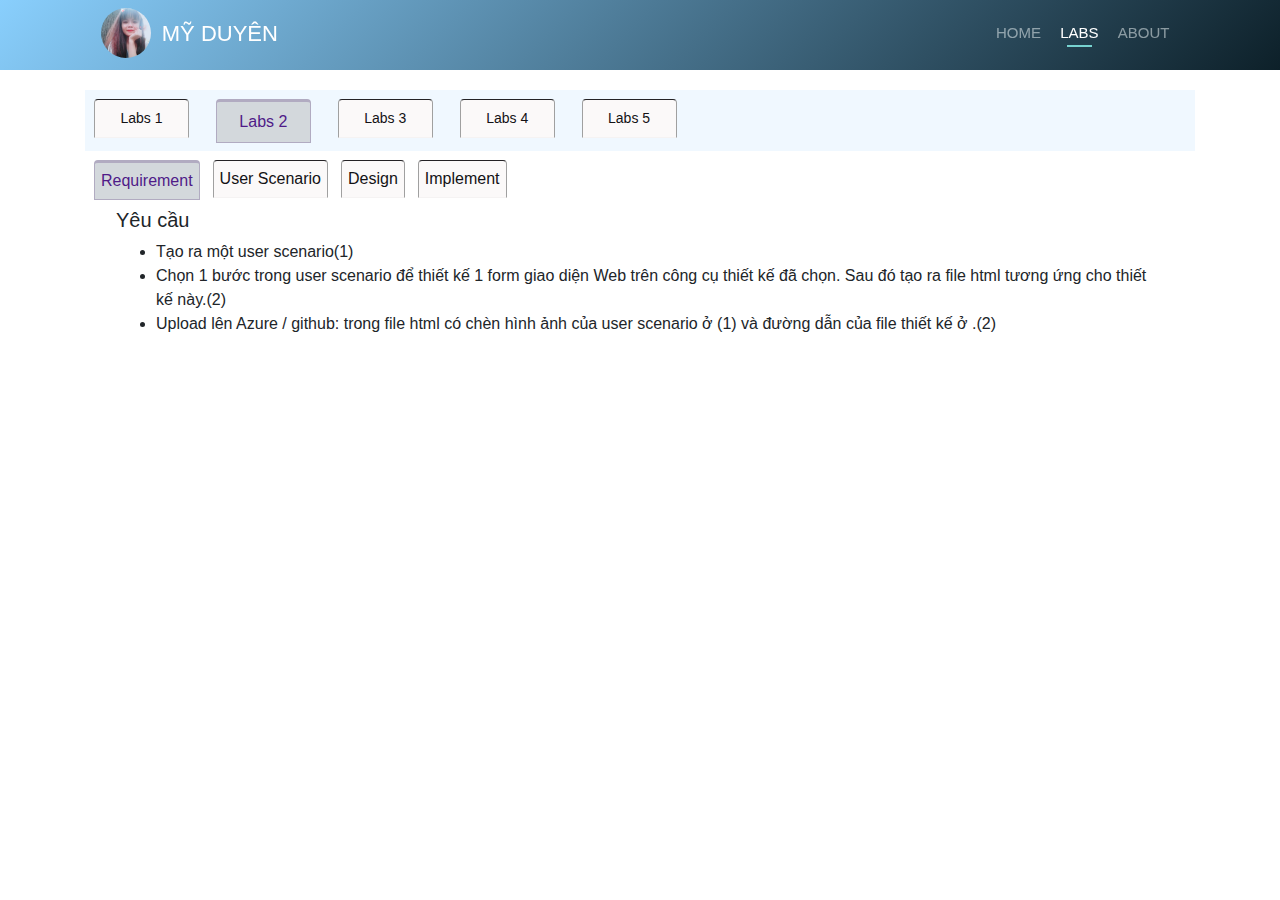
<file: html/Lab2.html>
<!doctype html>
<html lang="en">
<head>
    <meta charset="UTF-8">
    <meta name="viewport"
          content="width=device-width, user-scalable=no, initial-scale=1.0, maximum-scale=1.0, minimum-scale=1.0">
    <meta http-equiv="X-UA-Compatible" content="ie=edge">
    <meta name="viewport" content="width=device-width, initial-scale=1, shrink-to-fit=no">
    <meta name="description" content="Mobland - Mobile App Landing Page Template">
    <meta name="keywords" content="HTML5, bootstrap, mobile, app, landing, ios, android, responsive">
    <title>Bài Tập</title>
    <link href="https://fonts.googleapis.com/css?family=Rubik:300,400,500" rel="stylesheet">
    <link rel="dns-prefetch" href="//fonts.googleapis.com">

    <link rel="stylesheet" href="../css/bootstrap.min.css">
    <link rel="stylesheet" href="../css/owl.carousel.min.css">
    <link rel="stylesheet" href="../css/style.css">
    <link rel="stylesheet" href="../css/themify-icons.css">
    <link rel="stylesheet" href="../lib/fontawesome/css/all.min.css">

    <script src="../js/jquery-3.2.1.min.js"></script>
    <script src="../js/owl.carousel.min.js"></script>
    <script src="../js/script.js"></script>
    <script src="../js/bootstrap.bundle.min.js"></script>
    <link rel="stylesheet" href="../css/labs.css">
    <script src="../js/labs.js"></script>


</head>
<body>
<header class="bg-gradient" id="home">
    <div class="nav-menu fixed-top">
        <div class="container">
            <div class="row">
                <div class="col-md-12">
                    <nav class="navbar navbar-dark navbar-expand-lg">
                        <img src="../images/about/logo.jpg" height="50" width="50" style="border-radius: 50%"/>
                        <a class="navbar-brand" href="index.html" style="font-size: 22px; margin-left: 1%">MỸ DUYÊN</a>
                        <!--                        <button class="navbar-toggler" type="button" data-toggle="collapse" data-target="#navbar"-->
                        <!--                                aria-controls="navbar" aria-expanded="false" aria-label="Toggle navigation"><span-->
                        <!--                                class="navbar-toggler-icon"></span></button>-->
                        <div class="collapse navbar-collapse" id="navbar">
                            <ul class="navbar-nav ml-auto">
                                <li class="nav-item"><a class="nav-link " href="../index.html">HOME <span
                                        class="sr-only">(current)</span></a>
                                </li>
                                <li class="nav-item"><a class="nav-link active" href="labs.html">LABS</a></li>
                                <li class="nav-item"><a class="nav-link" href="about.html">ABOUT</a></li>
                                <!--                                <li class="nav-item"><a href="#"-->
                                <!--                                                        class="btn btn-outline-light my-3 my-sm-0 ml-lg-3">Download</a>-->
                                <!--                                </li>-->
                            </ul>
                        </div>
                    </nav>
                </div>
            </div>
        </div>
    </div>
</header>

<div class="section light-bg">
    <div class="container">
        <ul class="nav nav-tabs nav-justified" role="tablist" style="padding: 8px; background-color: aliceblue;">
            <li class="nav-item">
                <a class="nav-link " href="Lab1.html">Labs 1</a>
            </li>
            <li class="nav-item">
                <a class="nav-link active" data-toggle="tab" href="#Lab2">Labs 2</a>
            </li>
            <li class="nav-item">
                <a class="nav-link" href="Lab3.html">Labs 3</a>
            </li>
            <li class="nav-item">
                <a class="nav-link" href="Lab4.html">Labs 4</a>
            </li>
            <li class="nav-item">
                <a class="nav-link" href="Lab5.html">Labs 5</a>
            </li>
        </ul>
        <div class="tab-content">
            <!-- tuan 1-->
            <!--//tuan 2-->
            <div class="tab-pane fade active show" id="Labs2">
                <div class="contan">
                    <ul class=" nav nav-tabs" role="tablist">
                        <li class="nav-item">
                            <a class="nav-link active them" data-toggle="tab"
                               href="#requirementweek2">Requirement</a>
                        </li>
                        <li class="nav-item">
                            <a class="nav-link them" data-toggle="tab"
                               href="#userscenario2">User Scenario</a>
                        </li>

                        <li class="nav-item ">
                            <a class="nav-link them" data-toggle="tab"
                               href="#designweek2">Design</a>
                        </li>

                        <li class="nav-item">
                            <a class="nav-link items them" data-toggle="tab"
                               href="#implementweek2">Implement</a>
                        </li>
                    </ul>
                    <div class="tab-content">
                        <div id="requirementweek2" class="container tab-pane fade active show">
                            <div class="bound">
                                <h4>Yêu cầu</h4>
                                <ul>
                                    <li>Tạo ra một user scenario(1)</li>
                                    <li>Chọn 1 bước trong user scenario để thiết kế 1 form giao diện
                                        Web trên công cụ thiết kế đã chọn. Sau đó tạo ra file html tương
                                        ứng cho thiết kế này.(2)
                                    </li>
                                    <li>Upload lên Azure / github: trong file html có chèn hình ảnh của
                                        user scenario ở (1) và đường dẫn của file thiết kế ở .(2)
                                    </li>
                                </ul>
                            </div>
                        </div>
                        <div id="userscenario2" class="container tab-pane fade ">
                            <h4>Hướng dẫn mua hàng online</h4>
                            <img src="../images/Step.PNG" height="414" width="859"/>
                        </div>
                        <div id="designweek2" class="container tab-pane fade">
<!--                            <div class="bound">-->
                                <div class="designimage" style="display: flex">
                                    <div class="col-md-6">
                                        <h4 style="margin: 1em 2em">Design Paper</h4>
                                        <div class="designleft">
                                            <img src="../images/phone_paper.PNG" height="375" width="387"
                                                 style="padding: 15px"/>
                                        </div>
                                        <a href="../images/phone_paper.PNG" download="phone_paper.jpg">
                                            <button type="button" class="inner-d"
                                                    style="border-radius: 5px; background: #99b3da;border: 2px solid #7078c5;padding: 0px 5px;font-size: 14px">
                                                <i
                                                        class="fa fa-download do-i"
                                                        style="color: #c5690a !important;margin-right: 7px;"></i>Download
                                            </button>
                                        </a>
                                        <button class="button" style="margin-left: 32%!important;margin-top: 20px"><a
                                                href="../images" download="images"
                                                title="down"><i
                                                class="fa fa-download do-i"
                                                style="color: #c5690a !important;margin-right: 7px;"></i>Dowload All
                                            Image</a></button>
                                    </div>
                                    <div class="col-md-6">
                                        <h4 style="margin: 1em 2em;">Design Figma</h4>
                                        <div class="designleft">
                                            <img src="../images/imge_iphone.PNG" height="375" width="487"/>
                                        </div>
                                        <a href="../images/imge_iphone.PNG" download="imge_iphone.PNG">
                                            <button type="button" class="inner-d"
                                                    style="border-radius: 5px; background: #99b3da;border: 2px solid #7078c5;padding: 0px 5px;font-size: 14px">
                                                <i
                                                        class="fa fa-download do-i"
                                                        style="color: #c5690a !important;margin-right: 7px;"></i>Download
                                            </button>
                                        </a>
                                        <button class="button" style="margin-left: 32%!important;margin-top: 20px"><a
                                                href="../images/figma/lab2.fig"
                                                download="lab2.fig"
                                                title="down"><i
                                                class="fa fa-download do-i"
                                                style="color: #c5690a !important;margin-right: 7px;"></i> Download File
                                            Figma</a>
                                        </button>
                                    </div>
                                </div>
<!--                            </div>-->
                        </div>
                        <div id="implementweek2" class="container tab-pane fade">
                            <div class="bound">
                                <h4>Implement</h4>
                                <div class="row">
                                    <div class="col-md-6 row">
                                        <img src="../images/iphone_11_pink.jpg" height="auto" width="100%"/></div>
                                    <div class="col-md-6">
                                        <div id="product-description" class="span6">
                                            <div class="well well-small">
                                                <!-- InstanceBeginEditable name="ProductDescription" -->
                                                <h4>IPHONE 11 PRO</h4>
                                                <h4>Giá: 40.000.000đ</h4>
                                                <form name="form1" method="post" action="">
                                                    <select name="option" id="option">
                                                        <option>Số Lượng</option>
                                                        <option>1</option>
                                                        <option>2</option>
                                                        <option>3</option>
                                                    </select>
                                                    <select name="option" id="option2">
                                                        <option>Màu Sắc</option>
                                                        <option>Pink</option>
                                                        <option>Green</option>
                                                        <option>Gray</option>
                                                        <option>Silver</option>
                                                    </select>
                                                    <input name="buy" type="button" class="btn btn-custom" id="buy"
                                                           style="margin: 0 0 10px 20px;"
                                                           value="Add to cart">
                                                </form>
                                                <span>
                                                    <ul>
                                                        <li>Thiết kế: Nguyên khối</li>
                                                        <li>Màn hình: OLED (Super Retina XDR), 6.5 inch, 2688 x 1242 pixels</li>
                                                        <li>Camera Trước/Sau: 12MP / 12MP + 12MP + 12MP</li>
                                                        <li>CPU: Apple A13 Bionic (7 nm+)</li>
                                                        <li>Bộ Nhớ: 512GB</li>
                                                        <li>RAM: 4GB</li>
                                                        <li>SIM: 1 Nano SIM, 1 esim</li>
                                                        <li> Tính năng: Chống nước, chống bụi, Face ID, Sạc pin nhanh </li>
                                                    </ul>
                                                </span>
                                                <!-- InstanceEndEditable -->
                                            </div>
                                        </div>
                                    </div>
                                </div>
                                <div class="row">
                                    <div class="col-md2" style="background-color: #0a98c0">
                                        <img src="../images/iphone_11_pink.jpg" height="100" width="100"/></div>
                                    <div class="col-md2" style="background-color: #0a98c0">
                                        <img src="../images/iphone_11_silver.jpg" height="100" width="100"/></div>
                                    <div class="col-md2" style="background-color: #0a98c0">
                                        <img src="../images/iphone_11_green.jpg" height="100" width="100"/></div>
                                    <div class="col-md2" style="background-color: #0a98c0">
                                        <img src="../images/iphone_11_gray.jpg" height="100" width="100"/></div>
                                </div>
                                <section id="category-products">
                                    <h5 class="category-heading">Related Products</h5>
                                    <div class="container">
                                        <div class="row">
                                            <div class="span4 product">
                                                <div class="product-title">
                                                    <h6><a href="#">IPHONE 11 SX</a></h6>
                                                </div>
                                                <div class="product-image"><a class="#"> <img
                                                        src="../images/iphone_11_gray.jpg" height="auto"
                                                        width="80%"/></a></div>
                                                <ul class="product-options">
                                                    <li class="price"><a href="#">40.000.000</a></li>
                                                    <li class="buy"><a class="btn btn-custom" href="#">Add To Cart</a>
                                                    </li>
                                                </ul>
                                            </div>
                                            <div class="span4 product">
                                                <div class="product-title">
                                                    <h6><a href="#">IPHONE 11 MAX</a></h6>
                                                </div>
                                                <div class="product-image"><a class="#"> <img
                                                        src="../images/iphone_11_green.jpg" height="auto"
                                                        width="80%"/></a></div>
                                                <ul class="product-options">
                                                    <li class="price"><a href="#">30.000.000</a></li>
                                                    <li class="buy"><a class="btn btn-custom" href="#">Add To Cart</a>
                                                    </li>
                                                </ul>
                                            </div>
                                            <!-- InstanceEndRepeatEntry --><!-- InstanceBeginRepeatEntry -->
                                            <div class="span4 product">
                                                <div class="product-title">
                                                    <h6><a href="#">IPHONE 11</a></h6>
                                                </div>
                                                <div class="product-image"><a class="#">
                                                    <img src="../images/iphone_11_pink.jpg" height="auto"
                                                         width="80%"/></a></div>
                                                <ul class="product-options">
                                                    <li class="price"><a href="#">23.000.000</a></li>
                                                    <li class="buy"><a class="btn btn-custom" href="#">Add To Cart</a>
                                                    </li>
                                                </ul>
                                            </div>
                                            <!-- InstanceEndRepeatEntry --><!-- InstanceEndRepeat --></div>
                                    </div>
                                </section>
                            </div>
                            <button class="bton"><a href="Lab2.html.html" download="labs.html" title="down">Download
                                Source HTML</a>
                            </button>
                        </div>
                    </div>
                </div>
            </div>
            <!--tuan 3-->
        </div>
    </div>


</div>


<script src="https://code.jquery.com/jquery-3.2.1.slim.min.js"
        integrity="sha384-KJ3o2DKtIkvYIK3UENzmM7KCkRr/rE9/Qpg6aAZGJwFDMVNA/GpGFF93hXpG5KkN"
        crossorigin="anonymous"></script>
<script src="https://cdnjs.cloudflare.com/ajax/libs/popper.js/1.12.9/umd/popper.min.js"
        integrity="sha384-ApNbgh9B+Y1QKtv3Rn7W3mgPxhU9K/ScQsAP7hUibX39j7fakFPskvXusvfa0b4Q"
        crossorigin="anonymous"></script>
<script src="https://maxcdn.bootstrapcdn.com/bootstrap/4.0.0/js/bootstrap.min.js"
        integrity="sha384-JZR6Spejh4U02d8jOt6vLEHfe/JQGiRRSQQxSfFWpi1MquVdAyjUar5+76PVCmYl"
        crossorigin="anonymous"></script>
<!--<script src="../js/jquery-3.2.1.min.js"></script>-->
<!--<script src="../js/owl.carousel.min.js"></script>-->
<!--<script src="../js/script.js"></script>-->
<!--<script src="../js/bootstrap.bundle.min.js"></script>-->
</body>
</html>
</file>
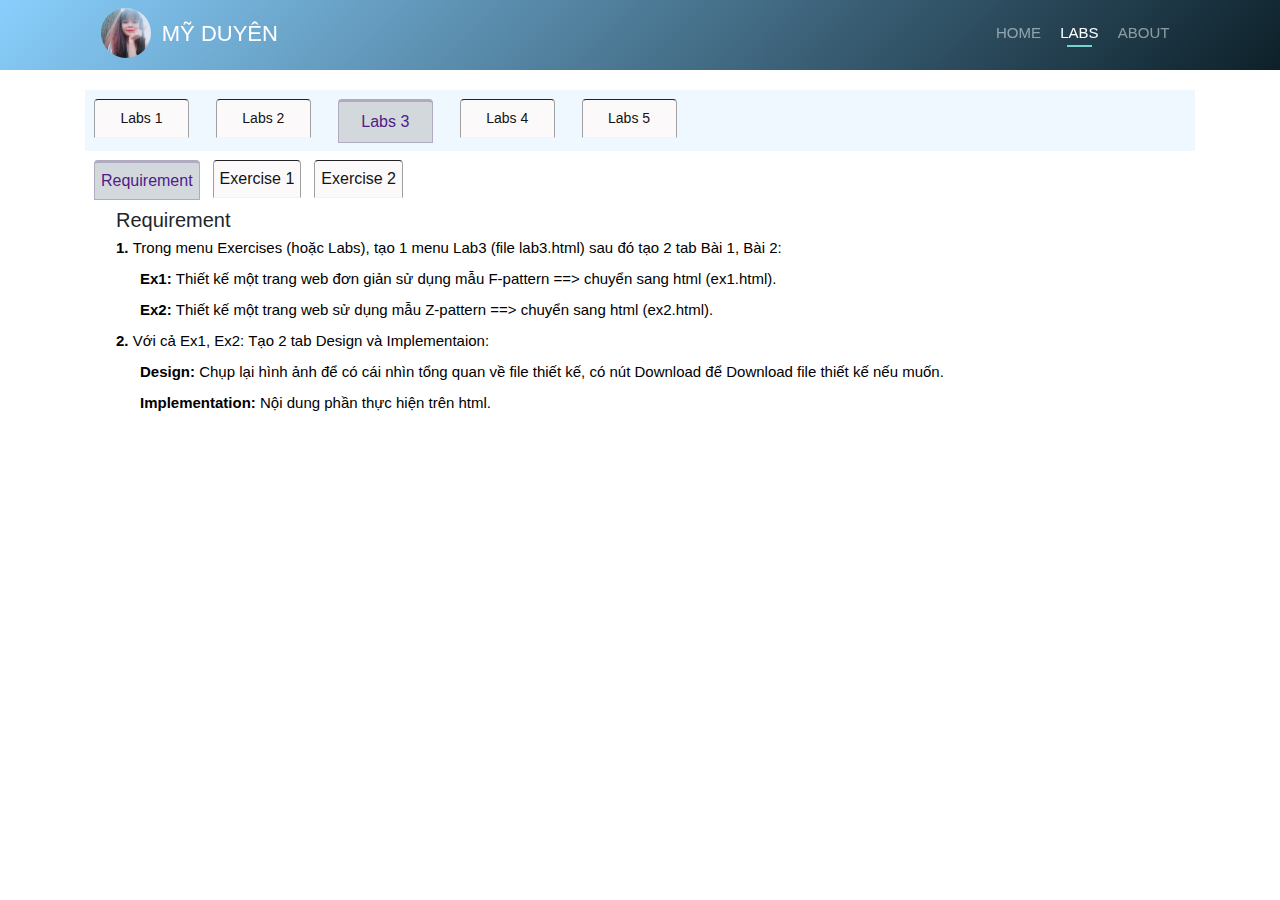
<file: html/Lab3.html>
<!doctype html>
<html lang="en">
<head>
    <meta charset="UTF-8">
    <meta name="viewport"
          content="width=device-width, user-scalable=no, initial-scale=1.0, maximum-scale=1.0, minimum-scale=1.0">
    <meta http-equiv="X-UA-Compatible" content="ie=edge">
    <meta name="viewport" content="width=device-width, initial-scale=1, shrink-to-fit=no">
    <meta name="description" content="Mobland - Mobile App Landing Page Template">
    <meta name="keywords" content="HTML5, bootstrap, mobile, app, landing, ios, android, responsive">
    <title>Bài Tập</title>
    <link href="https://fonts.googleapis.com/css?family=Rubik:300,400,500" rel="stylesheet">
    <link rel="dns-prefetch" href="//fonts.googleapis.com">

    <link rel="stylesheet" href="../css/bootstrap.min.css">
    <link rel="stylesheet" href="../css/owl.carousel.min.css">
    <link rel="stylesheet" href="../css/style.css">
    <link rel="stylesheet" href="../css/themify-icons.css">
    <link rel="stylesheet" href="../lib/fontawesome/css/all.min.css">

    <script src="../js/jquery-3.2.1.min.js"></script>
    <script src="../js/owl.carousel.min.js"></script>
    <script src="../js/script.js"></script>
    <script src="../js/bootstrap.bundle.min.js"></script>
    <link rel="stylesheet" href="../css/labs.css">
    <script src="../js/labs.js"></script>


</head>
<body>
<header class="bg-gradient" id="home">
    <div class="nav-menu fixed-top">
        <div class="container">
            <div class="row">
                <div class="col-md-12">
                    <nav class="navbar navbar-dark navbar-expand-lg">
                        <img src="../images/about/logo.jpg" height="50" width="50" style="border-radius: 50%"/>
                        <a class="navbar-brand" href="index.html" style="font-size: 22px; margin-left: 1%">MỸ DUYÊN</a>
                        <!--                        <button class="navbar-toggler" type="button" data-toggle="collapse" data-target="#navbar"-->
                        <!--                                aria-controls="navbar" aria-expanded="false" aria-label="Toggle navigation"><span-->
                        <!--                                class="navbar-toggler-icon"></span></button>-->
                        <div class="collapse navbar-collapse" id="navbar">
                            <ul class="navbar-nav ml-auto">
                                <li class="nav-item"><a class="nav-link " href="../index.html">HOME <span
                                        class="sr-only">(current)</span></a>
                                </li>
                                <li class="nav-item"><a class="nav-link active" href="labs.html">LABS</a></li>
                                <li class="nav-item"><a class="nav-link" href="about.html">ABOUT</a></li>
                                <!--                                <li class="nav-item"><a href="#"-->
                                <!--                                                        class="btn btn-outline-light my-3 my-sm-0 ml-lg-3">Download</a>-->
                                <!--                                </li>-->
                            </ul>
                        </div>
                    </nav>
                </div>
            </div>
        </div>
    </div>
</header>

<div class="section light-bg">
    <div class="container">
        <ul class="nav nav-tabs nav-justified" role="tablist" style="padding: 8px; background-color: aliceblue;">
            <li class="nav-item">
                <a class="nav-link " href="Lab1.html">Labs 1</a>
            </li>
            <li class="nav-item">
                <a class="nav-link " href="Lab2.html">Labs 2</a>
            </li>
            <li class="nav-item">
                <a class="nav-link active" data-toggle="tab" href="#Labs3">Labs 3</a>
            </li>
            <li class="nav-item">
                <a class="nav-link" href="Lab4.html">Labs 4</a>
            </li>
            <li class="nav-item">
                <a class="nav-link" href="Lab5.html">Labs 5</a>
            </li>
        </ul>
        <div class="tab-content">
            <!--tuan 3-->
            <div class="tab-pane fade active show" id="Labs3">
                <!--            requirement,    ex1,ex2-->
                <div class="contan">
                    <ul class=" nav nav-tabs" role="tablist">
                        <li class="nav-item">
                            <a class="nav-link active them" data-toggle="tab"
                               href="#requirementweek3">Requirement</a>
                        </li>
                        <li class="nav-item">
                            <a class="nav-link them"
                               href="ex1.html">Exercise 1</a>
                        </li>

                        <li class="nav-item">
                            <a class="nav-link them" data-toggle="tab"
                               href="#ex2week3">Exercise 2</a>
                        </li>
                    </ul>
                    <div class="tab-content">
                        <!--                        requirement-->
                        <div id="requirementweek3" class="container tab-pane fade active show">
                            <div class="bound">
                                <h4>Requirement</h4>
                                <p class="contents"><span class="font-weight-bold">1. </span>Trong menu Exercises
                                    (hoặc Labs), tạo 1 menu Lab3 (file lab3.html) sau đó tạo 2 tab Bài 1, Bài 2:</p>
                                <p class="contents px-4"><span class="font-weight-bold">Ex1: </span>
                                    Thiết kế một trang web đơn giản sử dụng mẫu F-pattern ==&gt; chuyển sang html
                                    (ex1.html).
                                </p>
                                <p class="contents px-4"><span class="font-weight-bold">Ex2: </span>
                                    Thiết kế một trang web sử dụng mẫu Z-pattern ==&gt; chuyển sang html (ex2.html).
                                </p>
                                <p class="contents"><span class="font-weight-bold">2. </span>Với cả Ex1, Ex2: Tạo 2 tab
                                    Design và Implementaion:</p>
                                <p class="contents px-4"><span class="font-weight-bold">Design: </span>
                                    Chụp lại hình ảnh để có cái nhìn tổng quan về file thiết kế, có nút Download để
                                    Download file thiết kế nếu muốn.
                                </p>
                                <p class="contents px-4"><span class="font-weight-bold">Implementation: </span>
                                    Nội dung phần thực hiện trên html.
                                </p>

                            </div>
                        </div>
                        <!--                        ex2-->
                        <div id="ex2week3" class="container tab-pane fade ">
                            <div class="contan">
                                <ul class=" nav nav-tabs" role="tablist">
                                    <li class="nav-item">
                                        <a class="nav-link them" data-toggle="tab"
                                           href="#designex2">Design</a>
                                    </li>

                                    <li class="nav-item ">
                                        <a class="nav-link items them" data-toggle="tab"
                                           href="#implementex2">Implement</a>
                                    </li>
                                </ul>
                                <div class="tab-content">

                                    <div id="designex2" class="container tab-pane fade active show">
                                        <div class="bound">
                                            <h4>Design</h4>
                                            <span>Ut enim ad minim veniam, quis nostrud exercitation ullamco
                                    laboris nisi
                                    ut aliquip ex ea commodo consequat.</span>
                                        </div>
                                    </div>
                                    <div id="implementex2" class="container tab-pane fade">
                                        <div class="bound">
                                            <h4>Implement</h4>
                                            <p>Ut enim ad minim veniam, quis nostrud exercitation ullamco
                                                laboris nisi
                                                ut aliquip ex ea commodo consequat.</p>
                                        </div>
                                    </div>
                                </div>
                            </div>
                        </div>
                    </div>
                </div>
            </div>
            <!--tuan4-->
        </div>
    </div>


</div>


<script src="https://code.jquery.com/jquery-3.2.1.slim.min.js"
        integrity="sha384-KJ3o2DKtIkvYIK3UENzmM7KCkRr/rE9/Qpg6aAZGJwFDMVNA/GpGFF93hXpG5KkN"
        crossorigin="anonymous"></script>
<script src="https://cdnjs.cloudflare.com/ajax/libs/popper.js/1.12.9/umd/popper.min.js"
        integrity="sha384-ApNbgh9B+Y1QKtv3Rn7W3mgPxhU9K/ScQsAP7hUibX39j7fakFPskvXusvfa0b4Q"
        crossorigin="anonymous"></script>
<script src="https://maxcdn.bootstrapcdn.com/bootstrap/4.0.0/js/bootstrap.min.js"
        integrity="sha384-JZR6Spejh4U02d8jOt6vLEHfe/JQGiRRSQQxSfFWpi1MquVdAyjUar5+76PVCmYl"
        crossorigin="anonymous"></script>
<!--<script src="../js/jquery-3.2.1.min.js"></script>-->
<!--<script src="../js/owl.carousel.min.js"></script>-->
<!--<script src="../js/script.js"></script>-->
<!--<script src="../js/bootstrap.bundle.min.js"></script>-->
</body>
</html>
</file>
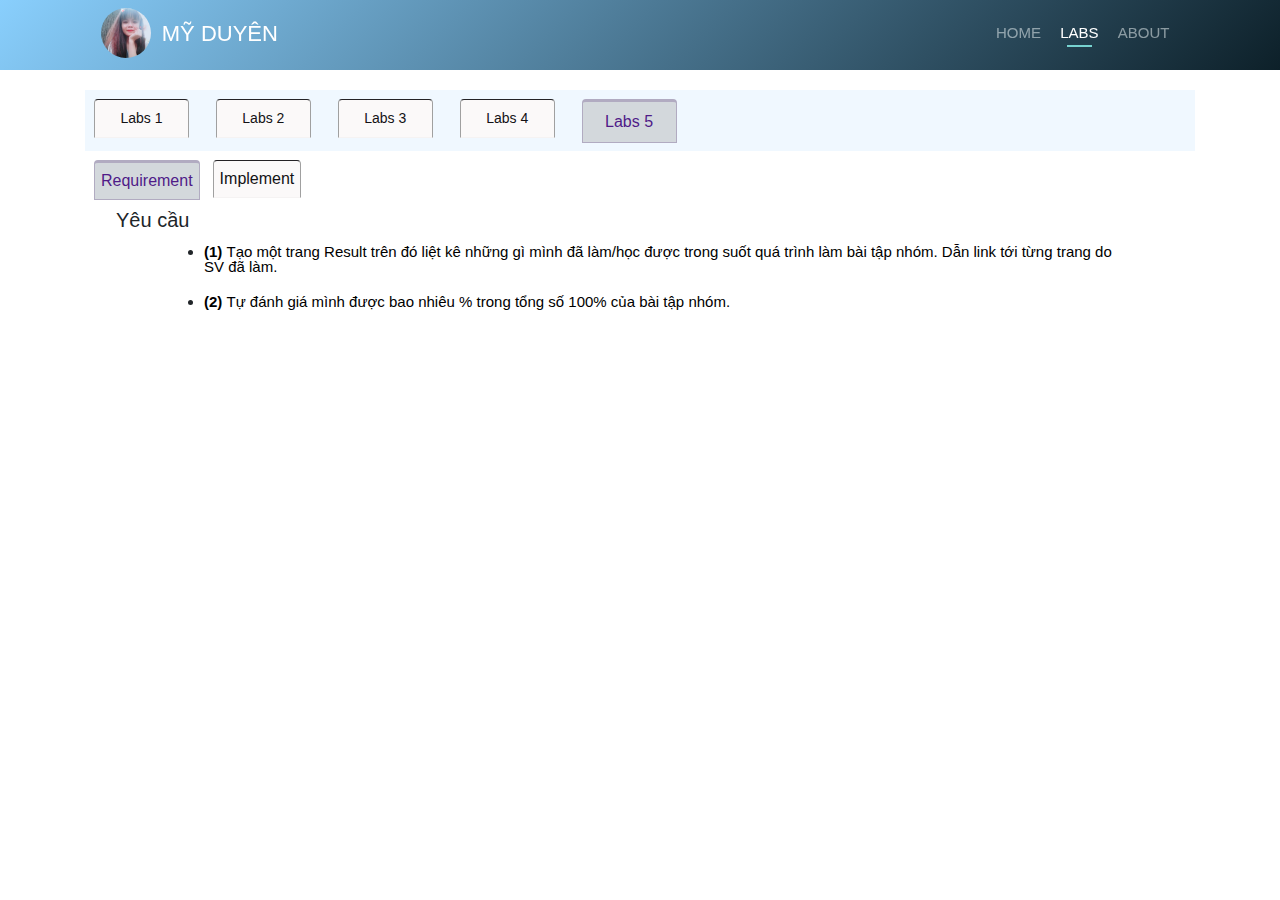
<file: html/Lab5.html>
<!doctype html>
<html lang="en">
<head>
    <meta charset="UTF-8">
    <meta name="viewport"
          content="width=device-width, user-scalable=no, initial-scale=1.0, maximum-scale=1.0, minimum-scale=1.0">
    <meta http-equiv="X-UA-Compatible" content="ie=edge">
    <meta name="viewport" content="width=device-width, initial-scale=1, shrink-to-fit=no">
    <meta name="description" content="Mobland - Mobile App Landing Page Template">
    <meta name="keywords" content="HTML5, bootstrap, mobile, app, landing, ios, android, responsive">
    <title>Bài Tập</title>
    <link href="https://fonts.googleapis.com/css?family=Rubik:300,400,500" rel="stylesheet">
    <link rel="dns-prefetch" href="//fonts.googleapis.com">

    <link rel="stylesheet" href="../css/bootstrap.min.css">
    <link rel="stylesheet" href="../css/owl.carousel.min.css">
    <link rel="stylesheet" href="../css/style.css">
    <link rel="stylesheet" href="../css/themify-icons.css">
    <link rel="stylesheet" href="../lib/fontawesome/css/all.min.css">

    <script src="../js/jquery-3.2.1.min.js"></script>
    <script src="../js/owl.carousel.min.js"></script>
    <script src="../js/script.js"></script>
    <script src="../js/bootstrap.bundle.min.js"></script>
    <link rel="stylesheet" href="../css/labs.css">
    <script src="../js/labs.js"></script>


</head>
<body>
<header class="bg-gradient" id="home">
    <div class="nav-menu fixed-top">
        <div class="container">
            <div class="row">
                <div class="col-md-12">
                    <nav class="navbar navbar-dark navbar-expand-lg">
                        <img src="../images/about/logo.jpg" height="50" width="50" style="border-radius: 50%"/>
                        <a class="navbar-brand" href="index.html" style="font-size: 22px; margin-left: 1%">MỸ DUYÊN</a>
                        <!--                        <button class="navbar-toggler" type="button" data-toggle="collapse" data-target="#navbar"-->
                        <!--                                aria-controls="navbar" aria-expanded="false" aria-label="Toggle navigation"><span-->
                        <!--                                class="navbar-toggler-icon"></span></button>-->
                        <div class="collapse navbar-collapse" id="navbar">
                            <ul class="navbar-nav ml-auto">
                                <li class="nav-item"><a class="nav-link " href="../index.html">HOME <span
                                        class="sr-only">(current)</span></a>
                                </li>
                                <li class="nav-item"><a class="nav-link active" href="labs.html">LABS</a></li>
                                <li class="nav-item"><a class="nav-link" href="about.html">ABOUT</a></li>
                                <!--                                <li class="nav-item"><a href="#"-->
                                <!--                                                        class="btn btn-outline-light my-3 my-sm-0 ml-lg-3">Download</a>-->
                                <!--                                </li>-->
                            </ul>
                        </div>
                    </nav>
                </div>
            </div>
        </div>
    </div>
</header>

<div class="section light-bg">
    <div class="container">
        <ul class="nav nav-tabs nav-justified" role="tablist" style="padding: 8px; background-color: aliceblue;">
            <li class="nav-item">
                <a class="nav-link " href="Lab1.html">Labs 1</a>
            </li>
            <li class="nav-item">
                <a class="nav-link" href="Lab2.html">Labs 2</a>
            </li>
            <li class="nav-item">
                <a class="nav-link" href="Lab3.html">Labs 3</a>
            </li>
            <li class="nav-item">
                <a class="nav-link" href="Lab4.html">Labs 4</a>
            </li>
            <li class="nav-item">
                <a class="nav-link active" data-toggle="tab" href="#Lab5">Labs 5</a>
            </li>
        </ul>
        <div class="tab-content">
            <!-- tuan 1-->
            <!--//tuan 2-->
            <div class="tab-pane fade active show" id="Labs5">
                <div class="contan">
                    <ul class=" nav nav-tabs" role="tablist">
                        <li class="nav-item">
                            <a class="nav-link active them" data-toggle="tab"
                               href="#requirementweek2">Requirement</a>
                        </li>
<!--                        <li class="nav-item ">-->
<!--                            <a class="nav-link them" data-toggle="tab"-->
<!--                               href="#designweek2">Design</a>-->
<!--                        </li>-->
                        <li class="nav-item">
                            <a class="nav-link items them" data-toggle="tab"
                               href="#implementweek2">Implement</a>
                        </li>
                    </ul>
                    <div class="tab-content">
                        <div id="requirementweek2" class="container tab-pane fade active show">
                            <div class="bound">
                                <h4>Yêu cầu</h4>
                                <div class="px-5 rqcontainer">
                                    <ul class="rqul">
                                        <li class="rqli">
                                            <p><strong>(1) </strong>Tạo một trang Result trên đó liệt kê những gì mình
                                                đã làm/học được trong suốt quá trình làm bài tập nhóm. Dẫn link tới từng
                                                trang do SV đã làm.</p>
                                        </li>
                                        <li class="rqli">
                                            <p><strong>(2) </strong>Tự đánh giá mình được bao nhiêu % trong tổng số 100%
                                                của bài tập nhóm.</p>
                                        </li>
                                    </ul>
                                </div>
                            </div>
                        </div>
<!--                        <div id="designweek2" class="container tab-pane fade">-->
<!--                            <div class="bound">-->

<!--                            </div>-->
<!--                        </div>-->
                        <div id="implementweek2" class="container tab-pane fade">
                            <div class="bound">
                                <h4>Implement design in html: </h4>
                                <div id="accordion">
                                    <div class="card">
                                        <div class="card-header" data-toggle="collapse" data-target="#collapseOne"
                                             aria-expanded="true" aria-controls="collapseOne" id="headingOne"
                                             style="padding: 0">
                                            <h5 class="mb-0">
                                                <button class="btn btn-link">
                                                    <h4>Front-end</h4>
                                                </button>
                                                <button class="btn float-right" style="padding: 5px;margin: 6px 20px">
                                                    <a href="https://languageeducation.tk/" target="_blank">Goto</a>
                                                </button>
                                            </h5>
                                        </div>

                                        <div id="collapseOne" style=" visibility: inherit" class="collapse show"
                                             aria-labelledby="headingOne" data-parent="#accordion">
                                            <div class="card-body row" style="color: black">
                                                <div class="col-lg-12 col-md-12 center-block">
                                                    <div class="col-md-6 col-lg-6" style="float: left;width: 49%">
                                                        <h6>Web language-education</h6>
                                                        <ul class="list-group ">
                                                            <li class="list-group-item d-flex justify-content-between align-items-center">
                                                                1. Register
                                                                <a href="https://languageeducation.tk/register.html"
                                                                   target="_blank">register</a>
                                                            </li>
                                                            <li class="list-group-item d-flex justify-content-between align-items-center">
                                                                2. Forget Password
                                                                <a href="https://languageeducation.tk/forget.html"
                                                                   target="_blank">forget-password</a>
                                                            </li>
                                                            <li class="list-group-item d-flex justify-content-between align-items-center">
                                                                3. Reading level
                                                                <a href="https://languageeducation.tk/reading-A1.html"
                                                                   target="_blank">reading-level</a>
                                                            </li>
                                                            <li class="list-group-item d-flex justify-content-between align-items-center">
                                                                4. Reading lesson
                                                                <a href="https://languageeducation.tk/reading.html"
                                                                   target="_blank">reading-lesson</a>
                                                            </li>
                                                            <li class="list-group-item d-flex justify-content-between align-items-center">
                                                                5. Reading lesson detail
                                                                <a href="https://languageeducation.tk/reading-family.html"
                                                                   target="_blank">reading-lesson-detail</a>
                                                            </li>
                                                            <li class="list-group-item d-flex justify-content-between align-items-center">
                                                                7. Play-game
                                                                <a href="https://languageeducation.tk/play-game.html"
                                                                   target="_blank">play-game</a>
                                                            </li>
                                                            <li class="list-group-item d-flex justify-content-between align-items-center">
                                                                8. Paragraph
                                                                <a href="https://languageeducation.tk/paragraph.html"
                                                                   target="_blank">paragraph</a>
                                                            </li>


                                                        </ul>
                                                    </div>
                                                    <div class="col-md-6 col-lg-6" style="float: right;width: 49%">
                                                        <h6>Web Group</h6>
                                                        <ul class="list-group ">
                                                            <li class="list-group-item d-flex justify-content-between align-items-center">
                                                                1. Project
                                                                <a href="http://hci2019group09.tk/project.html"
                                                                   target="_blank">project</a>
                                                            </li>
                                                            <li class="list-group-item d-flex justify-content-between align-items-center">
                                                                2. Result
                                                                <a href="http://hci2019group09.tk/result.html"
                                                                   target="_blank">result</a>
                                                            </li>


                                                        </ul>
                                                        <div style="margin-top: 15px">
                                                            <h6>Valuation</h6>

                                                            <p style="margin-left: 15px; margin-bottom: 0"><i
                                                                    class="fa fa-circle" style="font-size: 7px"></i>
                                                                Design on paper and figma.</p>
                                                            <p style="margin-bottom: 0; margin-left: 15px"><i
                                                                    class="fa fa-circle" style="font-size: 7px"></i>
                                                                Completed: 100%</p>
                                                            <p style="margin-left: 15px"><i class="fa fa-circle"
                                                                                            style="font-size: 7px"></i>
                                                                Contribute: 20%</p>
                                                        </div>
                                                    </div>
                                                </div>
                                            </div>
                                        </div>
                                    </div>


                                </div>

                            </div>
                        </div>
                    </div>
                </div>
            </div>
            <!--tuan 3-->
        </div>
    </div>


</div>


<script src="https://code.jquery.com/jquery-3.2.1.slim.min.js"
        integrity="sha384-KJ3o2DKtIkvYIK3UENzmM7KCkRr/rE9/Qpg6aAZGJwFDMVNA/GpGFF93hXpG5KkN"
        crossorigin="anonymous"></script>
<script src="https://cdnjs.cloudflare.com/ajax/libs/popper.js/1.12.9/umd/popper.min.js"
        integrity="sha384-ApNbgh9B+Y1QKtv3Rn7W3mgPxhU9K/ScQsAP7hUibX39j7fakFPskvXusvfa0b4Q"
        crossorigin="anonymous"></script>
<script src="https://maxcdn.bootstrapcdn.com/bootstrap/4.0.0/js/bootstrap.min.js"
        integrity="sha384-JZR6Spejh4U02d8jOt6vLEHfe/JQGiRRSQQxSfFWpi1MquVdAyjUar5+76PVCmYl"
        crossorigin="anonymous"></script>
<!--<script src="../js/jquery-3.2.1.min.js"></script>-->
<!--<script src="../js/owl.carousel.min.js"></script>-->
<!--<script src="../js/script.js"></script>-->
<!--<script src="../js/bootstrap.bundle.min.js"></script>-->
</body>
</html>
</file>
<file: css/themify-icons.css>
@font-face {
    font-family: Roboto, sans-serif;
    src: url('../fonts/themify.eot?-fvbane');
    src: url('../fonts/themify.eot?#iefix-fvbane') format('embedded-opentype'), url('../fonts/themify.woff?-fvbane') format('woff'), url('../fonts/themify.ttf?-fvbane') format('truetype'), url('../fonts/themify.svg?-fvbane#themify') format('svg');
    font-weight: normal;
    font-style: normal;
}

[class^="ti-"],
[class*=" ti-"] {
    font-family: Roboto, sans-serif;
    speak: none;
    font-style: normal;
    font-weight: normal;
    font-variant: normal;
    text-transform: none;
    line-height: 1;
    /* Better Font Rendering =========== */
    -webkit-font-smoothing: antialiased;
    -moz-osx-font-smoothing: grayscale;
}

.ti-wand:before {
    content: "\e600";
}

.ti-volume:before {
    content: "\e601";
}

.ti-user:before {
    content: "\e602";
}

.ti-unlock:before {
    content: "\e603";
}

.ti-unlink:before {
    content: "\e604";
}

.ti-trash:before {
    content: "\e605";
}

.ti-thought:before {
    content: "\e606";
}

.ti-target:before {
    content: "\e607";
}

.ti-tag:before {
    content: "\e608";
}

.ti-tablet:before {
    content: "\e609";
}

.ti-star:before {
    content: "\e60a";
}

.ti-spray:before {
    content: "\e60b";
}

.ti-signal:before {
    content: "\e60c";
}

.ti-shopping-cart:before {
    content: "\e60d";
}

.ti-shopping-cart-full:before {
    content: "\e60e";
}

.ti-settings:before {
    content: "\e60f";
}

.ti-search:before {
    content: "\e610";
}

.ti-zoom-in:before {
    content: "\e611";
}

.ti-zoom-out:before {
    content: "\e612";
}

.ti-cut:before {
    content: "\e613";
}

.ti-ruler:before {
    content: "\e614";
}

.ti-ruler-pencil:before {
    content: "\e615";
}

.ti-ruler-alt:before {
    content: "\e616";
}

.ti-bookmark:before {
    content: "\e617";
}

.ti-bookmark-alt:before {
    content: "\e618";
}

.ti-reload:before {
    content: "\e619";
}

.ti-plus:before {
    content: "\e61a";
}

.ti-pin:before {
    content: "\e61b";
}

.ti-pencil:before {
    content: "\e61c";
}

.ti-pencil-alt:before {
    content: "\e61d";
}

.ti-paint-roller:before {
    content: "\e61e";
}

.ti-paint-bucket:before {
    content: "\e61f";
}

.ti-na:before {
    content: "\e620";
}

.ti-mobile:before {
    content: "\e621";
}

.ti-minus:before {
    content: "\e622";
}

.ti-medall:before {
    content: "\e623";
}

.ti-medall-alt:before {
    content: "\e624";
}

.ti-marker:before {
    content: "\e625";
}

.ti-marker-alt:before {
    content: "\e626";
}

.ti-arrow-up:before {
    content: "\e627";
}

.ti-arrow-right:before {
    content: "\e628";
}

.ti-arrow-left:before {
    content: "\e629";
}

.ti-arrow-down:before {
    content: "\e62a";
}

.ti-lock:before {
    content: "\e62b";
}

.ti-location-arrow:before {
    content: "\e62c";
}

.ti-link:before {
    content: "\e62d";
}

.ti-layout:before {
    content: "\e62e";
}

.ti-layers:before {
    content: "\e62f";
}

.ti-layers-alt:before {
    content: "\e630";
}

.ti-key:before {
    content: "\e631";
}

.ti-import:before {
    content: "\e632";
}

.ti-image:before {
    content: "\e633";
}

.ti-heart:before {
    content: "\e634";
}

.ti-heart-broken:before {
    content: "\e635";
}

.ti-hand-stop:before {
    content: "\e636";
}

.ti-hand-open:before {
    content: "\e637";
}

.ti-hand-drag:before {
    content: "\e638";
}

.ti-folder:before {
    content: "\e639";
}

.ti-flag:before {
    content: "\e63a";
}

.ti-flag-alt:before {
    content: "\e63b";
}

.ti-flag-alt-2:before {
    content: "\e63c";
}

.ti-eye:before {
    content: "\e63d";
}

.ti-export:before {
    content: "\e63e";
}

.ti-exchange-vertical:before {
    content: "\e63f";
}

.ti-desktop:before {
    content: "\e640";
}

.ti-cup:before {
    content: "\e641";
}

.ti-crown:before {
    content: "\e642";
}

.ti-comments:before {
    content: "\e643";
}

.ti-comment:before {
    content: "\e644";
}

.ti-comment-alt:before {
    content: "\e645";
}

.ti-close:before {
    content: "\e646";
}

.ti-clip:before {
    content: "\e647";
}

.ti-angle-up:before {
    content: "\e648";
}

.ti-angle-right:before {
    content: "\e649";
}

.ti-angle-left:before {
    content: "\e64a";
}

.ti-angle-down:before {
    content: "\e64b";
}

.ti-check:before {
    content: "\e64c";
}

.ti-check-box:before {
    content: "\e64d";
}

.ti-camera:before {
    content: "\e64e";
}

.ti-announcement:before {
    content: "\e64f";
}

.ti-brush:before {
    content: "\e650";
}

.ti-briefcase:before {
    content: "\e651";
}

.ti-bolt:before {
    content: "\e652";
}

.ti-bolt-alt:before {
    content: "\e653";
}

.ti-blackboard:before {
    content: "\e654";
}

.ti-bag:before {
    content: "\e655";
}

.ti-move:before {
    content: "\e656";
}

.ti-arrows-vertical:before {
    content: "\e657";
}

.ti-arrows-horizontal:before {
    content: "\e658";
}

.ti-fullscreen:before {
    content: "\e659";
}

.ti-arrow-top-right:before {
    content: "\e65a";
}

.ti-arrow-top-left:before {
    content: "\e65b";
}

.ti-arrow-circle-up:before {
    content: "\e65c";
}

.ti-arrow-circle-right:before {
    content: "\e65d";
}

.ti-arrow-circle-left:before {
    content: "\e65e";
}

.ti-arrow-circle-down:before {
    content: "\e65f";
}

.ti-angle-double-up:before {
    content: "\e660";
}

.ti-angle-double-right:before {
    content: "\e661";
}

.ti-angle-double-left:before {
    content: "\e662";
}

.ti-angle-double-down:before {
    content: "\e663";
}

.ti-zip:before {
    content: "\e664";
}

.ti-world:before {
    content: "\e665";
}

.ti-wheelchair:before {
    content: "\e666";
}

.ti-view-list:before {
    content: "\e667";
}

.ti-view-list-alt:before {
    content: "\e668";
}

.ti-view-grid:before {
    content: "\e669";
}

.ti-uppercase:before {
    content: "\e66a";
}

.ti-upload:before {
    content: "\e66b";
}

.ti-underline:before {
    content: "\e66c";
}

.ti-truck:before {
    content: "\e66d";
}

.ti-timer:before {
    content: "\e66e";
}

.ti-ticket:before {
    content: "\e66f";
}

.ti-thumb-up:before {
    content: "\e670";
}

.ti-thumb-down:before {
    content: "\e671";
}

.ti-text:before {
    content: "\e672";
}

.ti-stats-up:before {
    content: "\e673";
}

.ti-stats-down:before {
    content: "\e674";
}

.ti-split-v:before {
    content: "\e675";
}

.ti-split-h:before {
    content: "\e676";
}

.ti-smallcap:before {
    content: "\e677";
}

.ti-shine:before {
    content: "\e678";
}

.ti-shift-right:before {
    content: "\e679";
}

.ti-shift-left:before {
    content: "\e67a";
}

.ti-shield:before {
    content: "\e67b";
}

.ti-notepad:before {
    content: "\e67c";
}

.ti-server:before {
    content: "\e67d";
}

.ti-quote-right:before {
    content: "\e67e";
}

.ti-quote-left:before {
    content: "\e67f";
}

.ti-pulse:before {
    content: "\e680";
}

.ti-printer:before {
    content: "\e681";
}

.ti-power-off:before {
    content: "\e682";
}

.ti-plug:before {
    content: "\e683";
}

.ti-pie-chart:before {
    content: "\e684";
}

.ti-paragraph:before {
    content: "\e685";
}

.ti-panel:before {
    content: "\e686";
}

.ti-package:before {
    content: "\e687";
}

.ti-music:before {
    content: "\e688";
}

.ti-music-alt:before {
    content: "\e689";
}

.ti-mouse:before {
    content: "\e68a";
}

.ti-mouse-alt:before {
    content: "\e68b";
}

.ti-money:before {
    content: "\e68c";
}

.ti-microphone:before {
    content: "\e68d";
}

.ti-menu:before {
    content: "\e68e";
}

.ti-menu-alt:before {
    content: "\e68f";
}

.ti-map:before {
    content: "\e690";
}

.ti-map-alt:before {
    content: "\e691";
}

.ti-loop:before {
    content: "\e692";
}

.ti-location-pin:before {
    content: "\e693";
}

.ti-list:before {
    content: "\e694";
}

.ti-light-bulb:before {
    content: "\e695";
}

.ti-Italic:before {
    content: "\e696";
}

.ti-info:before {
    content: "\e697";
}

.ti-infinite:before {
    content: "\e698";
}

.ti-id-badge:before {
    content: "\e699";
}

.ti-hummer:before {
    content: "\e69a";
}

.ti-home:before {
    content: "\e69b";
}

.ti-help:before {
    content: "\e69c";
}

.ti-headphone:before {
    content: "\e69d";
}

.ti-harddrives:before {
    content: "\e69e";
}

.ti-harddrive:before {
    content: "\e69f";
}

.ti-gift:before {
    content: "\e6a0";
}

.ti-game:before {
    content: "\e6a1";
}

.ti-filter:before {
    content: "\e6a2";
}

.ti-files:before {
    content: "\e6a3";
}

.ti-file:before {
    content: "\e6a4";
}

.ti-eraser:before {
    content: "\e6a5";
}

.ti-envelope:before {
    content: "\e6a6";
}

.ti-download:before {
    content: "\e6a7";
}

.ti-direction:before {
    content: "\e6a8";
}

.ti-direction-alt:before {
    content: "\e6a9";
}

.ti-dashboard:before {
    content: "\e6aa";
}

.ti-control-stop:before {
    content: "\e6ab";
}

.ti-control-shuffle:before {
    content: "\e6ac";
}

.ti-control-play:before {
    content: "\e6ad";
}

.ti-control-pause:before {
    content: "\e6ae";
}

.ti-control-forward:before {
    content: "\e6af";
}

.ti-control-backward:before {
    content: "\e6b0";
}

.ti-cloud:before {
    content: "\e6b1";
}

.ti-cloud-up:before {
    content: "\e6b2";
}

.ti-cloud-down:before {
    content: "\e6b3";
}

.ti-clipboard:before {
    content: "\e6b4";
}

.ti-car:before {
    content: "\e6b5";
}

.ti-calendar:before {
    content: "\e6b6";
}

.ti-book:before {
    content: "\e6b7";
}

.ti-bell:before {
    content: "\e6b8";
}

.ti-basketball:before {
    content: "\e6b9";
}

.ti-bar-chart:before {
    content: "\e6ba";
}

.ti-bar-chart-alt:before {
    content: "\e6bb";
}

.ti-back-right:before {
    content: "\e6bc";
}

.ti-back-left:before {
    content: "\e6bd";
}

.ti-arrows-corner:before {
    content: "\e6be";
}

.ti-archive:before {
    content: "\e6bf";
}

.ti-anchor:before {
    content: "\e6c0";
}

.ti-align-right:before {
    content: "\e6c1";
}

.ti-align-left:before {
    content: "\e6c2";
}

.ti-align-justify:before {
    content: "\e6c3";
}

.ti-align-center:before {
    content: "\e6c4";
}

.ti-alert:before {
    content: "\e6c5";
}

.ti-alarm-clock:before {
    content: "\e6c6";
}

.ti-agenda:before {
    content: "\e6c7";
}

.ti-write:before {
    content: "\e6c8";
}

.ti-window:before {
    content: "\e6c9";
}

.ti-widgetized:before {
    content: "\e6ca";
}

.ti-widget:before {
    content: "\e6cb";
}

.ti-widget-alt:before {
    content: "\e6cc";
}

.ti-wallet:before {
    content: "\e6cd";
}

.ti-video-clapper:before {
    content: "\e6ce";
}

.ti-video-camera:before {
    content: "\e6cf";
}

.ti-vector:before {
    content: "\e6d0";
}

.ti-themify-logo:before {
    content: "\e6d1";
}

.ti-themify-favicon:before {
    content: "\e6d2";
}

.ti-themify-favicon-alt:before {
    content: "\e6d3";
}

.ti-support:before {
    content: "\e6d4";
}

.ti-stamp:before {
    content: "\e6d5";
}

.ti-split-v-alt:before {
    content: "\e6d6";
}

.ti-slice:before {
    content: "\e6d7";
}

.ti-shortcode:before {
    content: "\e6d8";
}

.ti-shift-right-alt:before {
    content: "\e6d9";
}

.ti-shift-left-alt:before {
    content: "\e6da";
}

.ti-ruler-alt-2:before {
    content: "\e6db";
}

.ti-receipt:before {
    content: "\e6dc";
}

.ti-pin2:before {
    content: "\e6dd";
}

.ti-pin-alt:before {
    content: "\e6de";
}

.ti-pencil-alt2:before {
    content: "\e6df";
}

.ti-palette:before {
    content: "\e6e0";
}

.ti-more:before {
    content: "\e6e1";
}

.ti-more-alt:before {
    content: "\e6e2";
}

.ti-microphone-alt:before {
    content: "\e6e3";
}

.ti-magnet:before {
    content: "\e6e4";
}

.ti-line-double:before {
    content: "\e6e5";
}

.ti-line-dotted:before {
    content: "\e6e6";
}

.ti-line-dashed:before {
    content: "\e6e7";
}

.ti-layout-width-full:before {
    content: "\e6e8";
}

.ti-layout-width-default:before {
    content: "\e6e9";
}

.ti-layout-width-default-alt:before {
    content: "\e6ea";
}

.ti-layout-tab:before {
    content: "\e6eb";
}

.ti-layout-tab-window:before {
    content: "\e6ec";
}

.ti-layout-tab-v:before {
    content: "\e6ed";
}

.ti-layout-tab-min:before {
    content: "\e6ee";
}

.ti-layout-slider:before {
    content: "\e6ef";
}

.ti-layout-slider-alt:before {
    content: "\e6f0";
}

.ti-layout-sidebar-right:before {
    content: "\e6f1";
}

.ti-layout-sidebar-none:before {
    content: "\e6f2";
}

.ti-layout-sidebar-left:before {
    content: "\e6f3";
}

.ti-layout-placeholder:before {
    content: "\e6f4";
}

.ti-layout-menu:before {
    content: "\e6f5";
}

.ti-layout-menu-v:before {
    content: "\e6f6";
}

.ti-layout-menu-separated:before {
    content: "\e6f7";
}

.ti-layout-menu-full:before {
    content: "\e6f8";
}

.ti-layout-media-right-alt:before {
    content: "\e6f9";
}

.ti-layout-media-right:before {
    content: "\e6fa";
}

.ti-layout-media-overlay:before {
    content: "\e6fb";
}

.ti-layout-media-overlay-alt:before {
    content: "\e6fc";
}

.ti-layout-media-overlay-alt-2:before {
    content: "\e6fd";
}

.ti-layout-media-left-alt:before {
    content: "\e6fe";
}

.ti-layout-media-left:before {
    content: "\e6ff";
}

.ti-layout-media-center-alt:before {
    content: "\e700";
}

.ti-layout-media-center:before {
    content: "\e701";
}

.ti-layout-list-thumb:before {
    content: "\e702";
}

.ti-layout-list-thumb-alt:before {
    content: "\e703";
}

.ti-layout-list-post:before {
    content: "\e704";
}

.ti-layout-list-large-image:before {
    content: "\e705";
}

.ti-layout-line-solid:before {
    content: "\e706";
}

.ti-layout-grid4:before {
    content: "\e707";
}

.ti-layout-grid3:before {
    content: "\e708";
}

.ti-layout-grid2:before {
    content: "\e709";
}

.ti-layout-grid2-thumb:before {
    content: "\e70a";
}

.ti-layout-cta-right:before {
    content: "\e70b";
}

.ti-layout-cta-left:before {
    content: "\e70c";
}

.ti-layout-cta-center:before {
    content: "\e70d";
}

.ti-layout-cta-btn-right:before {
    content: "\e70e";
}

.ti-layout-cta-btn-left:before {
    content: "\e70f";
}

.ti-layout-column4:before {
    content: "\e710";
}

.ti-layout-column3:before {
    content: "\e711";
}

.ti-layout-column2:before {
    content: "\e712";
}

.ti-layout-accordion-separated:before {
    content: "\e713";
}

.ti-layout-accordion-merged:before {
    content: "\e714";
}

.ti-layout-accordion-list:before {
    content: "\e715";
}

.ti-ink-pen:before {
    content: "\e716";
}

.ti-info-alt:before {
    content: "\e717";
}

.ti-help-alt:before {
    content: "\e718";
}

.ti-headphone-alt:before {
    content: "\e719";
}

.ti-hand-point-up:before {
    content: "\e71a";
}

.ti-hand-point-right:before {
    content: "\e71b";
}

.ti-hand-point-left:before {
    content: "\e71c";
}

.ti-hand-point-down:before {
    content: "\e71d";
}

.ti-gallery:before {
    content: "\e71e";
}

.ti-face-smile:before {
    content: "\e71f";
}

.ti-face-sad:before {
    content: "\e720";
}

.ti-credit-card:before {
    content: "\e721";
}

.ti-control-skip-forward:before {
    content: "\e722";
}

.ti-control-skip-backward:before {
    content: "\e723";
}

.ti-control-record:before {
    content: "\e724";
}

.ti-control-eject:before {
    content: "\e725";
}

.ti-comments-smiley:before {
    content: "\e726";
}

.ti-brush-alt:before {
    content: "\e727";
}

.ti-youtube:before {
    content: "\e728";
}

.ti-vimeo:before {
    content: "\e729";
}

.ti-twitter:before {
    content: "\e72a";
}

.ti-time:before {
    content: "\e72b";
}

.ti-tumblr:before {
    content: "\e72c";
}

.ti-skype:before {
    content: "\e72d";
}

.ti-share:before {
    content: "\e72e";
}

.ti-share-alt:before {
    content: "\e72f";
}

.ti-rocket:before {
    content: "\e730";
}

.ti-pinterest:before {
    content: "\e731";
}

.ti-new-window:before {
    content: "\e732";
}

.ti-microsoft:before {
    content: "\e733";
}

.ti-list-ol:before {
    content: "\e734";
}

.ti-linkedin:before {
    content: "\e735";
}

.ti-layout-sidebar-2:before {
    content: "\e736";
}

.ti-layout-grid4-alt:before {
    content: "\e737";
}

.ti-layout-grid3-alt:before {
    content: "\e738";
}

.ti-layout-grid2-alt:before {
    content: "\e739";
}

.ti-layout-column4-alt:before {
    content: "\e73a";
}

.ti-layout-column3-alt:before {
    content: "\e73b";
}

.ti-layout-column2-alt:before {
    content: "\e73c";
}

.ti-instagram:before {
    content: "\e73d";
}

.ti-google:before {
    content: "\e73e";
}

.ti-github:before {
    content: "\e73f";
}

.ti-flickr:before {
    content: "\e740";
}

.ti-facebook:before {
    content: "\e741";
}

.ti-dropbox:before {
    content: "\e742";
}

.ti-dribbble:before {
    content: "\e743";
}

.ti-apple:before {
    content: "\e744";
}

.ti-android:before {
    content: "\e745";
}

.ti-save:before {
    content: "\e746";
}

.ti-save-alt:before {
    content: "\e747";
}

.ti-yahoo:before {
    content: "\e748";
}

.ti-wordpress:before {
    content: "\e749";
}

.ti-vimeo-alt:before {
    content: "\e74a";
}

.ti-twitter-alt:before {
    content: "\e74b";
}

.ti-tumblr-alt:before {
    content: "\e74c";
}

.ti-trello:before {
    content: "\e74d";
}

.ti-stack-overflow:before {
    content: "\e74e";
}

.ti-soundcloud:before {
    content: "\e74f";
}

.ti-sharethis:before {
    content: "\e750";
}

.ti-sharethis-alt:before {
    content: "\e751";
}

.ti-reddit:before {
    content: "\e752";
}

.ti-pinterest-alt:before {
    content: "\e753";
}

.ti-microsoft-alt:before {
    content: "\e754";
}

.ti-linux:before {
    content: "\e755";
}

.ti-jsfiddle:before {
    content: "\e756";
}

.ti-joomla:before {
    content: "\e757";
}

.ti-html5:before {
    content: "\e758";
}

.ti-flickr-alt:before {
    content: "\e759";
}

.ti-email:before {
    content: "\e75a";
}

.ti-drupal:before {
    content: "\e75b";
}

.ti-dropbox-alt:before {
    content: "\e75c";
}

.ti-css3:before {
    content: "\e75d";
}

.ti-rss:before {
    content: "\e75e";
}

.ti-rss-alt:before {
    content: "\e75f";
}

.ti-lg {
    font-size: 1.33333333em;
    line-height: 0.75em;
    vertical-align: -15%;
}

.ti-2x {
    font-size: 2em;
}

.ti-3x {
    font-size: 3em;
}

.ti-4x {
    font-size: 4em;
}

.ti-5x {
    font-size: 5em;
}
</file>
<file: css/style.css>
@charset "UTF-8";

/*

Style   : MobApp CSS
Version : 1.0
Author  : Surjith S M
URI     : https://surjithctly.in/

Copyright © All rights Reserved

*/


/*------------------------
[TABLE OF CONTENTS]

1. GLOBAL STYLES
2. NAVBAR
3. HERO
4. TABS
5. TESTIMONIALS
6. IMAGE GALLERY
7. PRICING
8. CALL TO ACTION
9. FOOTER

------------------------*/


/* GLOBAL
----------------------*/

body {
    font-family: Roboto, sans-serif;
    position: relative;
}

a {
    color: #e38cb7;
}

a:hover,
a:focus {
    color: #d6619c;
}

h1 {
    font-size: 60px;
    font-weight: 300;
    letter-spacing: -1px;
    margin-bottom: 1.5rem;
}

h2 {
    font-size: 45px;
    font-weight: 300;
    color: #633991;
    letter-spacing: -1px;
    margin-bottom: 1rem;
}

h3 {
    color: #174ecc;
    font-size: 25px;
    font-weight: 500;
}

h4 {
    font-size: 20px;
    font-weight: 500;
    /*color: #633991;*/
}

h5 {
    font-size: 28px;
    font-weight: 300;
    color: #633991;
    margin-bottom: 0.7rem;
}

p {
    color: black;
}

p.lead {
    color: #e38cb7;
    margin-bottom: 2rem;
}

.text-primary {
    color: #e38cb7 !important;
}

.light-font {
    font-weight: 300;
}

.btn {
    font-size: 12px;
    font-weight: 400;
    text-transform: uppercase;
    padding: 0.375rem 1.35rem;
    transition: all 0.3s ease;
}

.btn-outline-light:hover {
    color: #245dd6;
}

.btn-primary {
    border-radius: 3px;
    background-image: -moz-linear-gradient(122deg, #3797e5 0%, rgba(119, 219, 253, 0.38) 100%);
    background-image: -webkit-linear-gradient(122deg, #3797e5 0%, rgba(119, 219, 253, 0.38) 100%);
    background-image: -ms-linear-gradient(122deg, #3797e5 0%, #77dbfd 100%);
    background-image: linear-gradient(122deg, #3797e5 0%, #77dbfd 100%);
    box-shadow: 0px 9px 32px 0px rgba(0, 0, 0, 0.2);
    font-weight: 500;
    padding: 0.6rem 2rem;
    border: 0;
}

.btn-primary:hover,
.btn-primary:focus,
.btn-primary:active,
.btn-primary:not([disabled]):not(.disabled).active,
.btn-primary:not([disabled]):not(.disabled):active,
.show > .btn-primary.dropdown-toggle {
    background-image: linear-gradient(122deg, #77dbfd 0%, #3797e5 100%);
    box-shadow: 0px 9px 32px 0px rgba(0, 0, 0, 0.3);
    color: #FFF;
}

.btn-light {
    border-radius: 3px;
    background: #FFF;
    box-shadow: 0px 9px 32px 0px rgba(0, 0, 0, 0.26);
    font-size: 14px;
    font-weight: 500;
    color: #633991;
    margin: 0.5rem;
    padding: 0.7rem 1.6rem;
    line-height: 1.8;
}

.btn-group-lg > .btn,
.btn-lg {
    padding: 0.8rem 1rem;
    font-size: 15px;
}

.light-bg {
    background-color: #ffffff;
}

.light-bg {
    padding: 20px 0 0 0;
}

.section-title {
    text-align: center;
    /*margin-bottom: 3rem;*/
    margin-bottom: 1.5rem;
}

.section-title small {
    color: #998a9b;
}

@media (max-width: 767px) {
    h1 {
        font-size: 40px;
    }

    h2 {
        font-size: 30px;
    }
}


/* NAVBAR
----------------------*/

.nav-menu {
    padding: 0rem 0;
    transition: all 0.3s ease;
}

.nav-menu.is-scrolling,
.nav-menu.menu-is-open {
    background-color: rgb(74, 13, 143);
    background: -moz-linear-gradient(135deg, rgb(137, 207, 253) 0%, rgb(13, 32, 41) 100%);
    background: -webkit-linear-gradient(135deg, rgb(137, 207, 253) 0%, rgb(13, 32, 41) 100%);
    background: linear-gradient(135deg, rgb(137, 207, 253) 0%, rgb(13, 32, 41) 100%);
    -webkit-box-shadow: 0px 5px 23px 0px rgba(0, 0, 0, 0.1);
    -moz-box-shadow: 0px 5px 23px 0px rgba(0, 0, 0, 0.1);
    box-shadow: 0px 5px 23px 0px rgba(0, 0, 0, 0.1);
}

.nav-menu.is-scrolling {
    padding: 0;
}

.navbar-nav .nav-link {
    position: relative;
}

@media (min-width: 992px) {
    .navbar-expand-lg .navbar-nav .nav-link {
        padding-right: 0.6rem;
        padding-left: 0.6rem;
        font-size: 15px;
    }

    .navbar-nav > .nav-item > .nav-link.active:after {
        content: "";
        border-bottom: 2px solid #77d2d0;
        left: 1rem;
        right: 1rem;
        bottom: 5px;
        height: 1px;
        position: absolute;
    }
}

@media (max-width: 991px) {
    .navbar-nav.is-scrolling {
        padding-bottom: 1rem;
    }

    .navbar-nav .nav-item {
        text-align: center;
    }
}


/* HERO
----------------------*/

header {
    padding: 70px 0 0;
    text-align: center;
    color: #FFF;
}

.bg-gradient {
    background-image: -moz-linear-gradient(135deg, rgb(137, 207, 253) 0%, rgb(13, 32, 41) 100%);
    background-image: -webkit-linear-gradient(135deg, rgb(137, 207, 253) 0%, rgb(13, 32, 41) 100%);
    background-image: -ms-linear-gradient(135deg, rgb(137, 207, 253) 0%, rgb(13, 32, 41) 100%);
    background-image: linear-gradient(135deg, rgb(137, 207, 253) 0%, rgb(13, 32, 41) 100%);
}

.tagline {
    font-size: 23px;
    font-weight: 300;
    color: #ffb8f6;
    max-width: 800px;
    margin: 0 auto;
}

.img-holder {
    height: 0;
    padding-bottom: 33%;
    overflow: hidden;
}

@media (max-width: 1200px) {
    .img-holder {
        padding-bottom: 50%;
    }
}

@media (max-width: 767px) {
    .tagline {
        font-size: 17px;
    }

    .img-holder {
        padding-bottom: 100%;
    }
}


/* FEATURES
----------------------*/

.gradient-fill:before {
    color: #89cffd;
    background: -moz-linear-gradient(top, #6178d6 0%, #9bcbfc 100%);
    background: -webkit-linear-gradient(top, #6178d6 0%, #9bcbfc 100%);
    background: linear-gradient(to bottom, #6178d6 0%, #9bcbfc 100%);
    -webkit-background-clip: text;
    background-clip: text;
    -webkit-text-fill-color: transparent;
}

.card.features {
    border: 0;
    border-radius: 3px;
    box-shadow: 0px 5px 7px 0px rgba(0, 0, 0, 0.04);
    transition: all 0.3s ease;
}

@media (max-width: 991px) {
    .card.features {
        margin-bottom: 2rem;
    }

    [class^="col-"]:last-child .card.features {
        margin-bottom: 0;
    }
}

.card.features:before {
    content: "";
    position: absolute;
    width: 3px;
    color: #89cffd;
    background: -moz-linear-gradient(top, #3797e5 0%, #77dbfd 100%);
    background: -webkit-linear-gradient(top, #3797e5 0%, #77dbfd 100%);
    background: linear-gradient(to bottom, #3797e5 0%, #77dbfd 100%);
    top: 0;
    bottom: 0;
    left: 0;

}

.card-text {
    font-size: 14px;
}

.card.features:hover {
    transform: translateY(-3px);
    -moz-box-shadow: 0px 5px 30px 0px rgba(0, 0, 0, 0.08);
    -webkit-box-shadow: 0px 5px 30px 0px rgba(0, 0, 0, 0.08);
    box-shadow: 0px 5px 30px 0px rgba(0, 0, 0, 0.08);
}

.box-icon {
    box-shadow: 0px 0px 43px 0px rgba(0, 0, 0, 0.14);
    padding: 10px;
    width: 70px;
    border-radius: 3px;
    margin-bottom: 1.5rem;
    background-color: #FFF;
}

.circle-icon {
    box-shadow: 0px 9px 32px 0px rgba(0, 0, 0, 0.07);
    padding: 10px;
    width: 100px;
    height: 100px;
    border-radius: 50%;
    margin-bottom: 1.5rem;
    background-color: #FFF;
    color: #89cffd;
    font-size: 48px;
    text-align: center;
    line-height: 80px;
    font-weight: 300;
    transition: all 0.3s ease;
}

@media (max-width: 992px) {
    .circle-icon {
        width: 70px;
        height: 70px;
        font-size: 28px;
        line-height: 50px;
    }
}

.ui-steps li:hover .circle-icon {
    background-image: -moz-linear-gradient(122deg, #3797e5 0%, #77dbfd 100%);
    background-image: -webkit-linear-gradient(122deg, #3797e5 0%, #77dbfd 100%);
    background-image: -ms-linear-gradient(122deg, #3797e5 0%, #77dbfd 100%);
    background-image: linear-gradient(122deg, #3797e5 0%, #77dbfd 100%);
    box-shadow: 0px 9px 32px 0px rgba(0, 0, 0, 0.09);
    color: #FFF;
}

.ui-steps li {
    padding: 15px 0;
}

.ui-steps li:not(:last-child) {
    border-bottom: 1px solid #f8e3f0;
}

.perspective-phone {
    position: relative;
    z-index: -1;
}

@media (min-width: 992px) {
    .perspective-phone {
        margin-top: -150px;
    }
}


/*  TABS
----------------------*/

.tab-content {
    border-bottom-right-radius: 3px;
    border-bottom-left-radius: 3px;
    background-color: #FFF;
    /*box-shadow: 0px 5px 7px 0px rgba(0, 0, 0, 0.04);*/
    /*padding: 3rem;*/
    padding: 0.5rem;
}

@media (max-width: 992px) {
    .tab-content {
        padding: 1.5rem;
    }
}

.tab-content p {
    line-height: 1;
    font-size: 15px;
}

.tab-content h2 {
    margin-bottom: 0.5rem;
}

.nav-tabs {
    border-bottom: 0;

}

.nav-tabs .nav-item .nav-link,
.nav-tabs .nav-link:focus,
.nav-tabs .nav-link:hover {
    /*padding: 1rem 1rem;*/
    padding: 0.5rem 0.2rem;
    border-color: #242225 #a0a0a0 #f5f3f3;
    font-size: 14px;
    color: #131215;
    background: #fbf9f9;
    margin: 1px;
}

.nav-tabs .nav-link.active {
    /*background: #FFF;*/
    /*border-top-width: 3px;*/
    /*border-color: #b7eefd #faf6fb #FFF;*/
    /*color: #633991;*/
    background: #d3d8dc;
    border-top-width: 3px;
    border-color: #b1abc1;
    color: #4f1b88;
    font-size: 16px;
}


/*  TESTIMONIALS
----------------------*/

.owl-carousel .owl-item img.client-img {
    width: 110px;
    margin: 30px auto;
    border-radius: 50%;
    box-shadow: 0px 9px 32px 0px rgba(0, 0, 0, 0.07);
}

.testimonials-single {
    text-align: center;
    max-width: 80%;
    margin: 0 auto;
}

.blockquote {
    color: #7a767a;
    font-weight: 300;
}

.owl-next.disabled,
.owl-prev.disabled {
    opacity: 0.5;
}

.owl-prev,
.owl-next {
    position: absolute;
    top: 50%;
    transform: translateY(-50%);
}

.owl-prev {
    left: 0;
}

.owl-next {
    right: 0;
}

.owl-theme .owl-nav.disabled + .owl-dots {
    margin-top: 60px;
}

.owl-theme .owl-dots .owl-dot span {
    background: #e7d9eb;
    width: 35px;
    height: 8px;
    border-radius: 10px;
    transition: all 0.3s ease-in;
}

.owl-theme .owl-dots .owl-dot:hover span {
    background: #89cffd;
}

.owl-theme .owl-dots .owl-dot.active span {
    background: #89cffd;
    box-shadow: 0px 9px 32px 0px rgba(0, 0, 0, 0.07);
}


/*  IMAGE GALLERY
----------------------*/

.img-gallery .owl-item {
    box-shadow: 0px 9px 32px 0px rgba(0, 0, 0, 0.07);
    transform: scale(0.8);
    transition: all 0.3s ease-in;
}

.img-gallery .owl-item.center {
    transform: scale(1);
}


/*  PRICING
----------------------*/

@media (max-width: 992px) {
    .card-deck {
        -ms-flex-direction: column;
        flex-direction: column;
    }

    .card-deck .card {
        margin-bottom: 15px;
    }
}

.card.pricing {
    border: 1px solid #f1eef1;
}

.card.pricing.popular {
    border-top-width: 3px;
    border-color: #b7eefd #faf6fb #FFF;
    box-shadow: 0px 12px 59px 0px rgba(36, 7, 31, 0.11);
    color: #633991;
}

.card.pricing .card-head {
    text-align: center;
    padding: 40px 0 20px;
}

.card.pricing .card-head .price {
    display: block;
    font-size: 45px;
    font-weight: 300;
    color: #633991;
}

.card.pricing .card-head .price sub {
    bottom: 0;
    font-size: 55%;
}

.card.pricing .list-group-item {
    border: 0;
    text-align: center;
    color: #959094;
    padding: 1.05rem 1.25rem;
}

.card.pricing .list-group-item del {
    color: #d9d3d8;
}

.card.pricing .card-body {
    padding: 1.75rem;
}


/*  CALL TO ACTION
----------------------*/

.call-to-action {
    text-align: center;
    color: #FFF;
    margin: 3rem 0;
}

.call-to-action .box-icon {
    margin-left: auto;
    margin-right: auto;
    border-radius: 5px;
    transform: scale(0.85);
    margin-bottom: 2.5rem;
}

.call-to-action h2 {
    color: #FFF;
}

.call-to-action .tagline {
    font-size: 16px;
    font-weight: 300;
    color: #b7eefd;
    max-width: 650px;
    margin: 0 auto;
}

.btn-light img {
    margin-right: 0.4rem;
    vertical-align: text-bottom;
}


/*  FOOTER
----------------------*/

.social-icons {
    text-align: right;
}

.social-icons a {
    background-color: #FFF;
    box-shadow: 0px 0px 21px 0px rgba(0, 0, 0, 0.05);
    width: 50px;
    height: 50px;
    display: inline-block;
    text-align: center;
    line-height: 50px;
    margin: 0 0.3rem;
    border-radius: 5px;
    color: #b7eefd;
    transition: all 0.3s ease;
}

.social-icons a:hover {
    text-decoration: none;
    color: #89cffd;
}

@media (max-width: 991px) {
    .social-icons {
        text-align: center;
        margin-top: 2rem;
    }
}

/*////*/
.them {
    font-size: 16px !important;
    padding: 6px !important;
    margin-inline-end: 12px !important;
}

footer {
    border-top: 1px solid !important;
    background: #49748e !important;
    height: 80px !important;
    margin-bottom: 0px !important;
}
</file>
<file: css/labs3.css>
#youtube {
    height: 70px;
    border: 1px solid #eaeaea;
    border-radius: 5px;
    border-bottom: 3px solid #eaeaea;
    padding: 0;
    margin: 0;
}

#youtube .youtube ul {
    display: flex;
    list-style-type: none;
    padding: 0;
    padding-top: 20px;
}

#youtube .youtube ul li {
    margin-inline-end: 1em;
    font-size: 1.5em;
}

#youtube .youtube ul li input {

}

#cons {
    display: flex;
    flex-flow: row;
}

#cons ul {
    display: inline-block;
    list-style-type: none;
    padding: 0;
    align-items: center;
}

#cons ul li {
    display: flex;
    justify-content: center;
    margin-top: 1em;
    font-size: 9px;

}

#cons ul li i {
    display: inline;
    justify-content: center;
    text-align: center;
    font-size: 14px;
}

#implementex1 {
    padding: 0;
}

#implementex1 .right .col-md-4 {
    left: 2%;
}

#implementex1 .right .col-md-7 {
    right: 2.5%;
}

#implementex1 .right .fim1, .fim2, .fim3 {
    margin-top: 1.5em;
}

#implementex1 .right p {
    font-size: 13px;
    line-height: 18px;
}

#implementex1 .right .fim3 {
    margin-bottom: 1.5em;
}

#implementex2 {
    /*border: 1px solid red;*/
}

#implementex2 #z_pattern_head {
    height: 70px;
    border: 1px solid #eaeaea;
    border-radius: 5px;
    border-bottom: 3px solid #eaeaea;
    padding: 0;
    margin: 0;
    text-align: center;
}

#implementex2 #z_pattern_head ul {
    display: flex;
    flex-direction: row;
    list-style-type: none;
    padding: 0;
    justify-content: flex-end;
}

#implementex2 #z_pattern_head ul li {
    margin-inline-end: 1em;
    font-size: 1em;
}

#implementex2 #z_pattern_head ul li a {
    color: #0a98c0;
    text-decoration: none;
}

#implementex2 #z_pattern_head ul .signin {
    border: 1px solid;
    padding: 0px 10px;
}

#implementex2 .pos_learn {
    position: absolute;
    top: 40%;
    left: 33%;
    text-align: center;
}

#implementex2 .pos_learn p {
    line-height: 5px;
    color: white;
}

#implementex2 .pos_learn .click {
    background-color: #eeeeee;
    border: 1px solid #c6d2da;
    padding: 13px;
    color: black;
    border-radius: 29px;
}

#z_pattern_body {
    display: flex;
    justify-content: space-between;
    padding: 2em;
}

#z_pattern_body .learn {
    padding: 10px;
    color: #00aada;
    background-color: #efecec;
    border: 1px solid #d4c8c8;
}

#z_pattern_body img {
    border-radius: 50%;
    border: 1px solid;
}

#z_pattern_body .step {
    text-align: center;
}

#designex2 .designleft {
    text-align: center;
    margin-block-end: 2em;
}

#designex2 .designleft img {
    border: 1px solid #c1c3c7;
    border-radius: 10px;
    box-shadow: 15px 15px #d8d8d8;
}

#designex2 button {
    margin-left: auto;
    margin-right: auto;
    background-color: #071d56;
    padding: 9px 20px;
    border-radius: 19px;
    outline-style: none;
    box-shadow: 4px 6px #ccd8d7;
    margin-left: 40%;
}

#designex2 button a {
    color: #fff;
    font-size: 14px;
    text-decoration: none;
}

#designex1 .designleft {
    text-align: center;
    margin-block-end: 2em;
}

#designex1 .designleft img {
    border: 1px solid #c1c3c7;
    border-radius: 10px;
    box-shadow: 15px 15px #d8d8d8;
}

#designex1 button {
    margin-left: auto;
    margin-right: auto;
    background-color: #071d56;
    padding: 9px 20px;
    border-radius: 19px;
    outline-style: none;
    box-shadow: 4px 6px #ccd8d7;
    margin-left: 40%;
}

#designex1 button a {
    color: #fff;
    font-size: 14px;
    text-decoration: none;
}

#designex2 button {
    margin-left: auto;
    margin-right: auto;
    background-color: #071d56;
    padding: 9px 20px;
    border-radius: 19px;
    outline-style: none;
    box-shadow: 4px 6px #ccd8d7;
    margin-left: 40%;
}

#designex2 button a {
    color: #fff;
    font-size: 14px;
    text-decoration: none;
}

#implementex1 .bton {
    background-color: #071d56;
    padding: 9px 20px;
    border-radius: 19px;
    outline-style: none;
    box-shadow: 4px 6px #ccd8d7;
    margin-left: 40%;
    margin-top: 3%;
}

#implementex1 .bton a {
    color: #fff;
    font-size: 14px;
    text-decoration: none;
}

.bton {
    background-color: #071d56;
    padding: 9px 20px;
    border-radius: 19px;
    outline-style: none;
    box-shadow: 4px 6px #ccd8d7;
    margin-left: 40%;
    margin-top: 3%;
}

.bton a {
    color: #fff;
    font-size: 14px;
    text-decoration: none;
}
</file>
<file: css/labs.css>
#designweek2 .bound {
    width: 100%;
}

#designweek2 .bound .designimage {
    display: flex;
    flex-direction: column;
    justify-content: space-between;
}

#designweek2 .bound .designleft, .designright {
    width: 100%;
}

/*requament week1*/
#Labs1 #implement .contents {
    margin-left: 3%;
    font-size: 14px;
}

/**/
#implement .form {
    width: 100%;
    display: flex;
    justify-content: space-between;
    margin: 0 auto;
    position: relative;
}

#implement .form .formAdd {
    width: 45%;
    background-color: #0c5460;
}

#implement .form .formEdit {
    width: 49%;
    background-color: #1c7430;
}

#implement .contact input[type="text"],
.contact input[type="email"],
.contact input[type="tel"],
.contact input[type="url"],
.contact textarea,
.contact button[type="submit"] {
    font: 400 12px/16px "Roboto", Helvetica, Arial, sans-serif;
    width: 100%;
    padding: 10px;
}

#implement .contact {
    background: #F9F9F9;
    padding: 25px;
    box-shadow: 0 0 20px 0 rgba(0, 0, 0, 0.2), 0 5px 5px 0 rgba(0, 0, 0, 0.24);
}

#implement .contact h3 {
    display: block;
    font-size: 18px;
    font-weight: bold;
    margin-bottom: 10px;
}

fieldset {
    border: medium none !important;
    margin: 0 0 10px;
    min-width: 100%;
    padding: 0;
    /*width: 100%;*/
}

.contact input[type="text"],
.contact input[type="email"],
.contact input[type="tel"],
.contact input[type="url"],
    /*#contact textarea {*/
    /*    width: 100%;*/
    /*    border: 1px solid #ccc;*/
    /*    background: #FFF;*/
    /*    margin: 0 0 5px;*/
    /*    padding: 10px;*/
    /*}*/

.contact input[type="text"]:hover,
.contact input[type="email"]:hover,
.contact input[type="tel"]:hover,
.contact input[type="url"]:hover,
.contact textarea:hover {
    -webkit-transition: border-color 0.3s ease-in-out;
    -moz-transition: border-color 0.3s ease-in-out;
    transition: border-color 0.3s ease-in-out;
    border: 1px solid #aaa;
}

/*#contact textarea {*/
/*    height: 100px;*/
/*    !*max-width: 100%;*!*/
/*    resize: none;*/
/*}*/

.contact button[type="submit"] {
    cursor: pointer;
    background: #2e887f;
    color: #FFF;
    margin: 0 0 5px;
    padding: 10px;
    font-size: 14px;
    border-radius: 20px;
    outline: none;
}

.contact button[type="submit"]:hover {
    background: #43A047;
    -webkit-transition: background 0.3s ease-in-out;
    -moz-transition: background 0.3s ease-in-out;
    transition: background-color 0.3s ease-in-out;
}

.contact button[type="submit"]:active {
    box-shadow: inset 0 1px 3px rgba(0, 0, 0, 0.5);
}

.copyright {
    text-align: center;
}

.contact input:focus,
.contact textarea:focus {
    outline: 0;
    border: 1px solid #aaa;
}

::-webkit-input-placeholder {
    color: #888;
}

:-moz-placeholder {
    color: #888;
}

::-moz-placeholder {
    color: #888;
}

:-ms-input-placeholder {
    color: #888;
}

#implement .bton {
    background-color: #071d56;
    padding: 9px 20px;
    border-radius: 19px;
    outline-style: none;
    box-shadow: 4px 6px #ccd8d7;
    margin-left: 40%;
    margin-top: 3%;
}

#implement .bton a {
    color: #fff;
    font-size: 15px;
    text-decoration: none;
}

#implementweek2 .bton {
    background-color: #071d56;
    padding: 9px 20px;
    border-radius: 19px;
    outline-style: none;
    box-shadow: 4px 6px #ccd8d7;
    margin-left: 40%;
    margin-top: 3%;
}

#implementweek2 .bton a {
    color: #fff;
    font-size: 15px;
    text-decoration: none;
}

/*design week1*/
#design .designleft {
    text-align: center;
    margin-block-end: 2em;
}

#design .designleft img {
    border: 1px solid #c1c3c7;
    border-radius: 10px;
    box-shadow: 15px 15px #d8d8d8;
}

#design .designimage button {
    margin-left: auto;
    margin-right: auto;
    background-color: #071d56;
    padding: 9px 20px;
    border-radius: 19px;
    outline-style: none;
    box-shadow: 4px 6px #ccd8d7;
    margin-left: 40%;
}

#design .designimage button a {
    color: #fff;
    font-size: 15px;
    text-decoration: none;
}

/*plement week1*/
.bt {
    display: flex;
    justify-content: flex-end;
}

.bt .btl, .btr {
    width: 20%;
    margin-inline-end: 5px;
}

#implement .container {
    margin-top: 2em;
}

.menu {
    display: flex;
    justify-content: space-between;
    align-items: center;

}

.menu input {
    background-color: #f1efef;
    margin-left: 350px;
    border: 1px solid #f3f1f1;
}

.row .product {
    width: 31%;
    border-radius: 4px 4px 4px 4px;
    background-color: #fff;
    box-shadow: 0 1px 4px rgba(0, 0, 0, 0.25);
    margin-bottom: 20px;
    margin-inline-end: 20px;
}

/*implement week2*/
#implementweek2 .col-md-6 {
    margin-inline-end: 5px;
    min-height: 20px;
    padding: 19px;
    margin-bottom: 20px;
    background-color: #f5f5f5;
    border: 1px solid #e3e3e3;
    -webkit-border-radius: 4px;
    -moz-border-radius: 4px;
}

#category-products {
    margin-top: 5em;
}

#category-products .row {
    margin-top: 50px;
    align-items: center;
}

#category-products .category-heading {
    font-size: 30px;
    font-weight: 500;
    color: #633991;
    text-align: center;
}

#category-products .product-title {
    border-bottom: 1px solid #E3E3E3;
    height: 60px;
    padding: 13px 0px;
}

#category-products .product-title a {
    font-size: 20px;
    margin: 50px;
}

#category-products .product-options {
    background: #eee;
    border-radius: 0 0 4px 4px;
    height: 55px;
    list-style-type: none;
    margin: 0;
    padding: 0;
}

#category-products .product-options li .price {
    border-right: 1px solid #D4D4D4;
    float: left;
    font-size: 24px;
    line-height: 55px;
    text-align: center;
}

#category-products .product-options li {
    border-right: 1px solid #D4D4D4;
    float: left;
    font-size: 16px;
    line-height: 55px;
    text-align: center;
    width: 50%;
    -webkit-box-sizing: border-box;
    -moz-box-sizing: border-box;
    box-sizing: border-box;
}

.btn {
    display: inline;
    padding: 10px 12px;
    border: 1px solid #cccccc;
    border-radius: 4px;
    background-repeat: repeat-x;
}

#category-products .product-image img {
    margin-left: 40px;
}

/*desgn week2*/
#designweek2 .designleft {
    text-align: center;
    margin-block-end: 2em;
}

#designweek2 .designleft img {
    border: 1px solid #c1c3c7;
    border-radius: 10px;
    box-shadow: 15px 15px #d8d8d8;
}

#designweek2 .designimage button {
    margin-left: auto;
    margin-right: auto;
    background-color: #071d56;
    padding: 9px 20px;
    border-radius: 19px;
    outline-style: none;
    box-shadow: 4px 6px #ccd8d7;
    margin-left: 40%;
}

#designweek2 .designimage button a {
    color: white;
    font-size: 14px;
    text-decoration: none;
}
</file>
